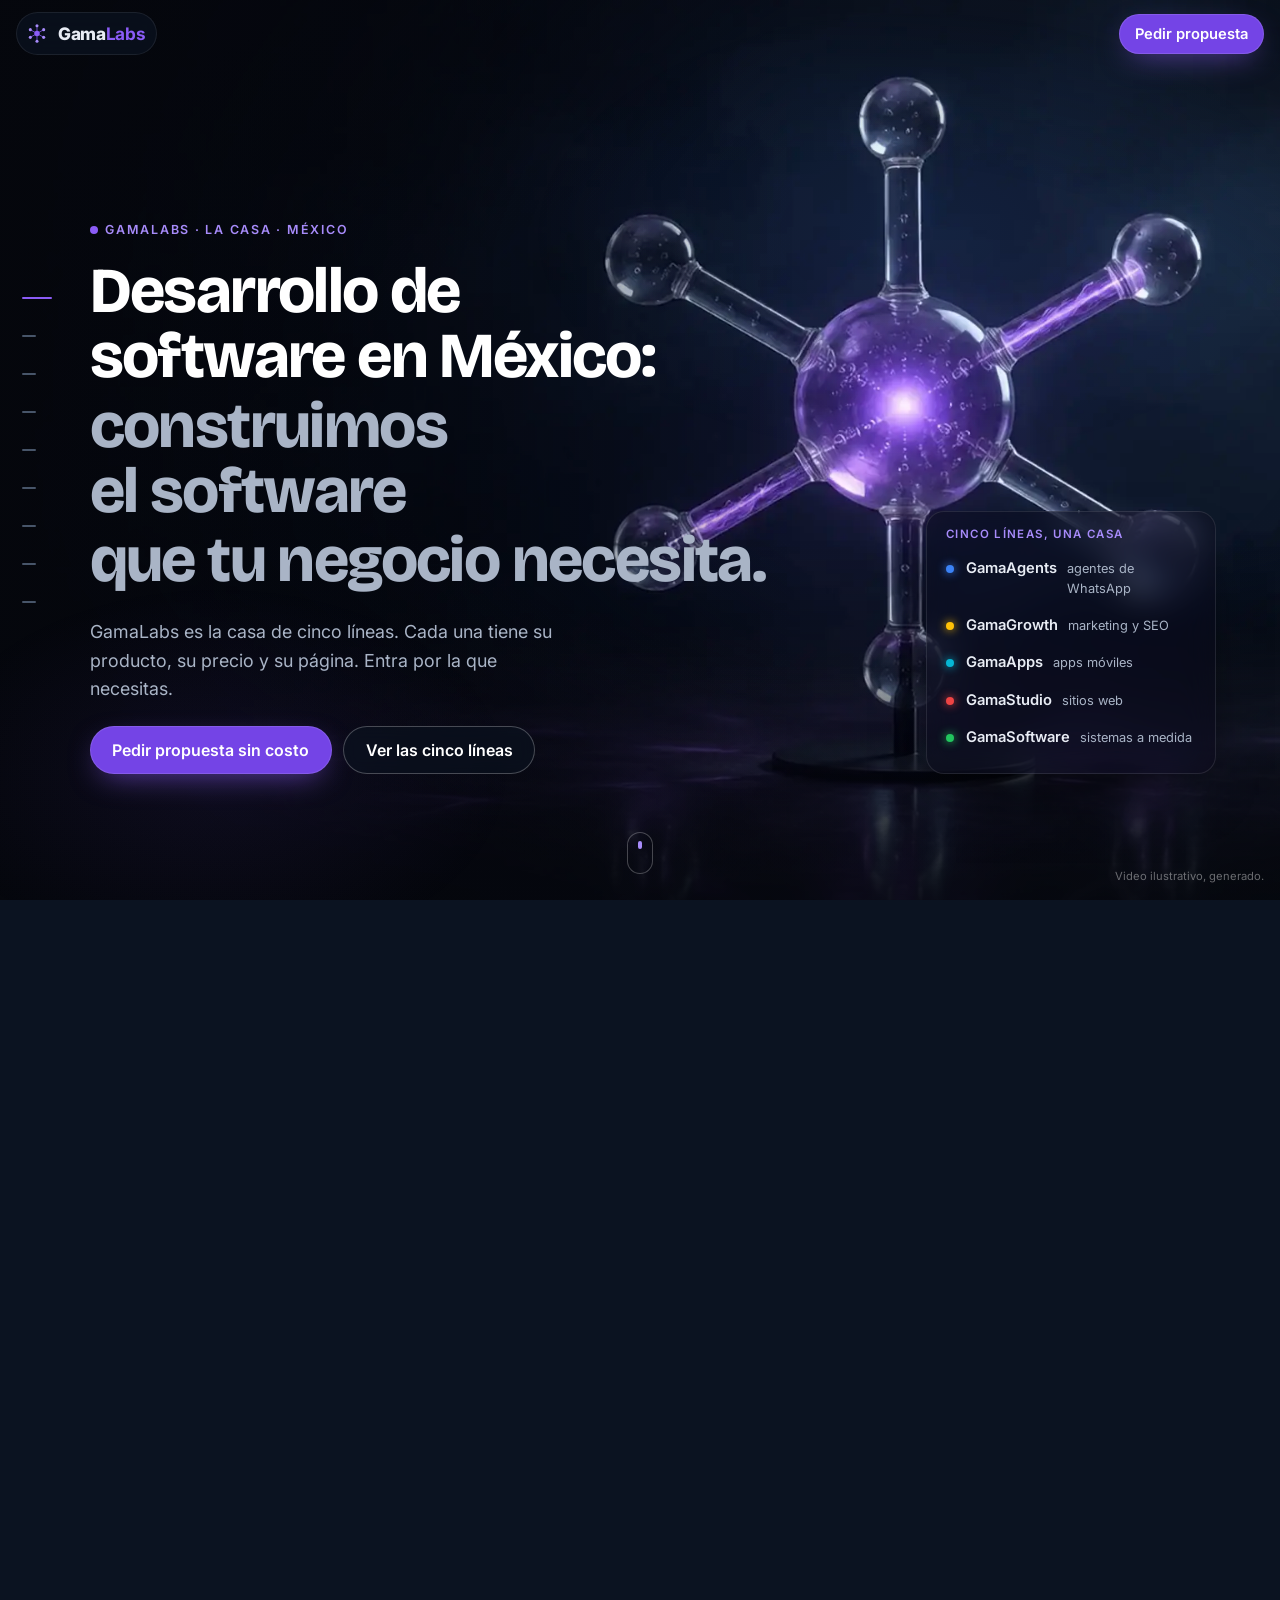
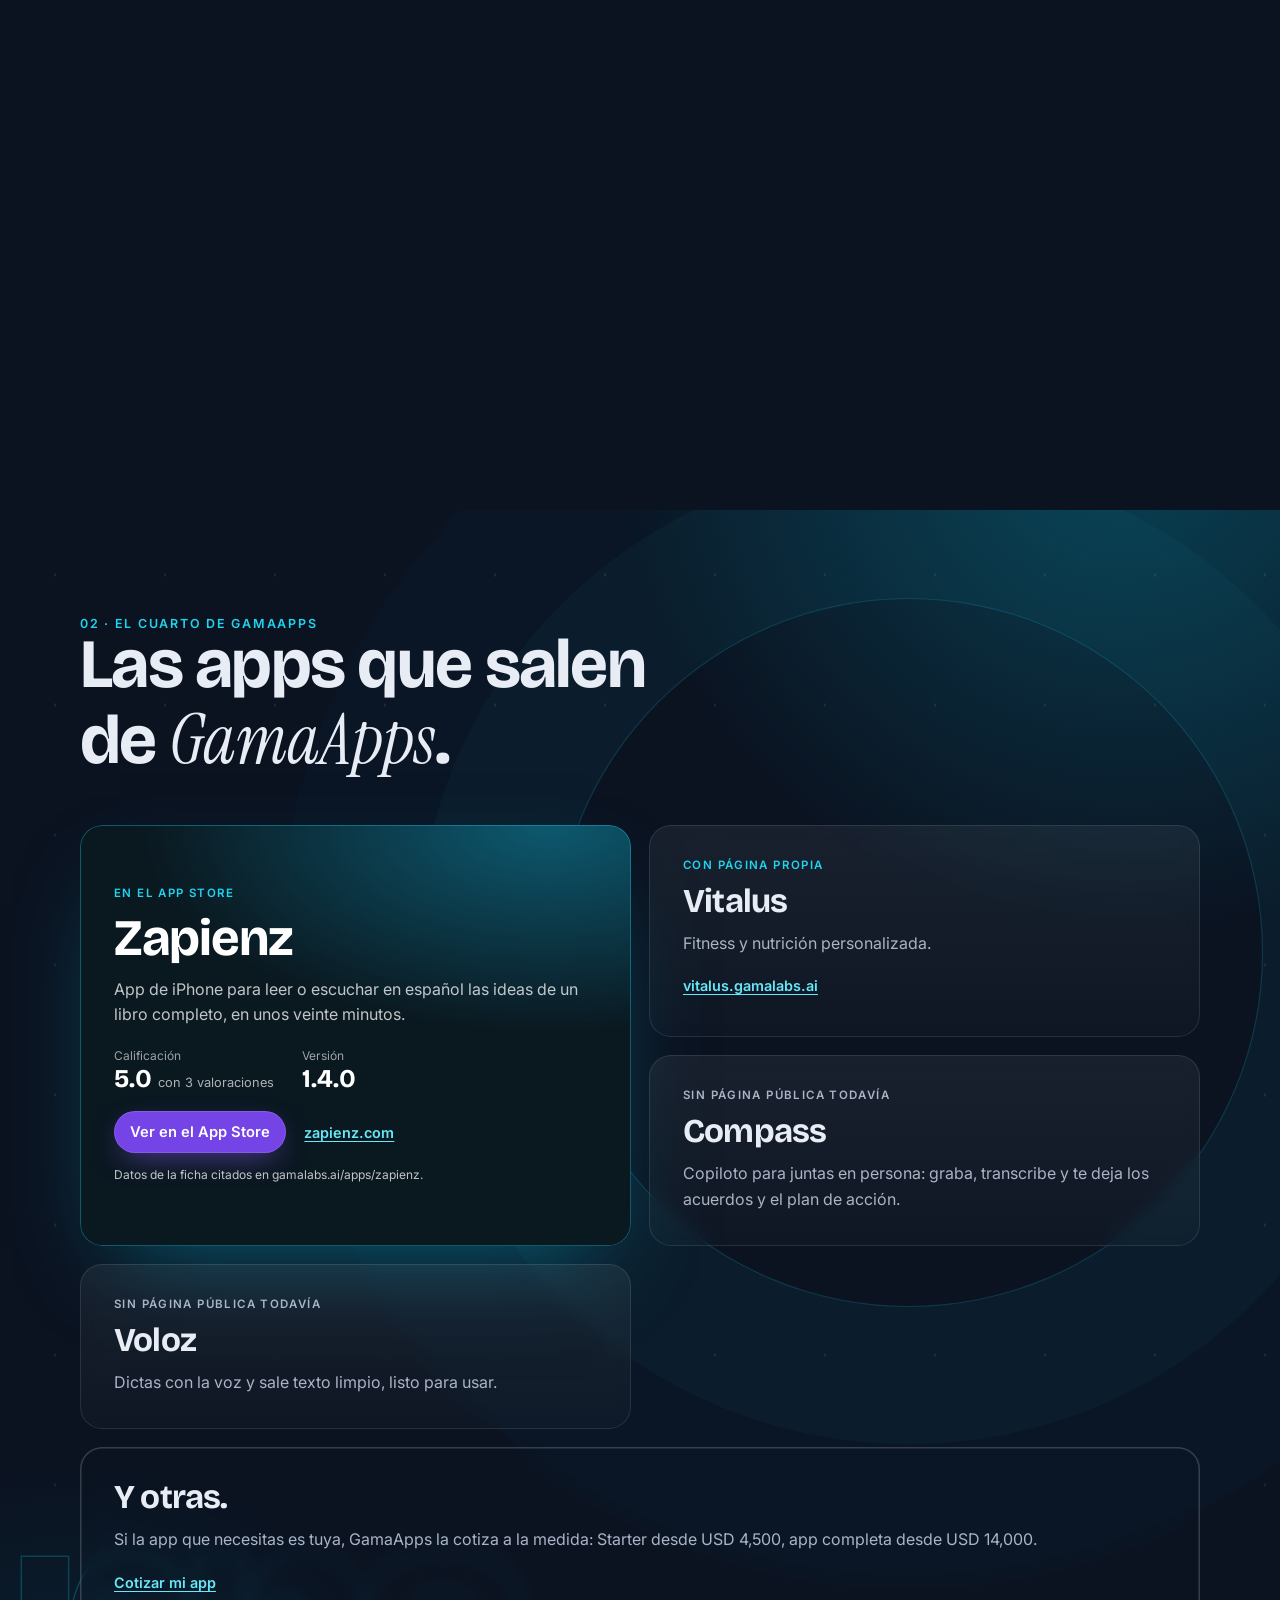
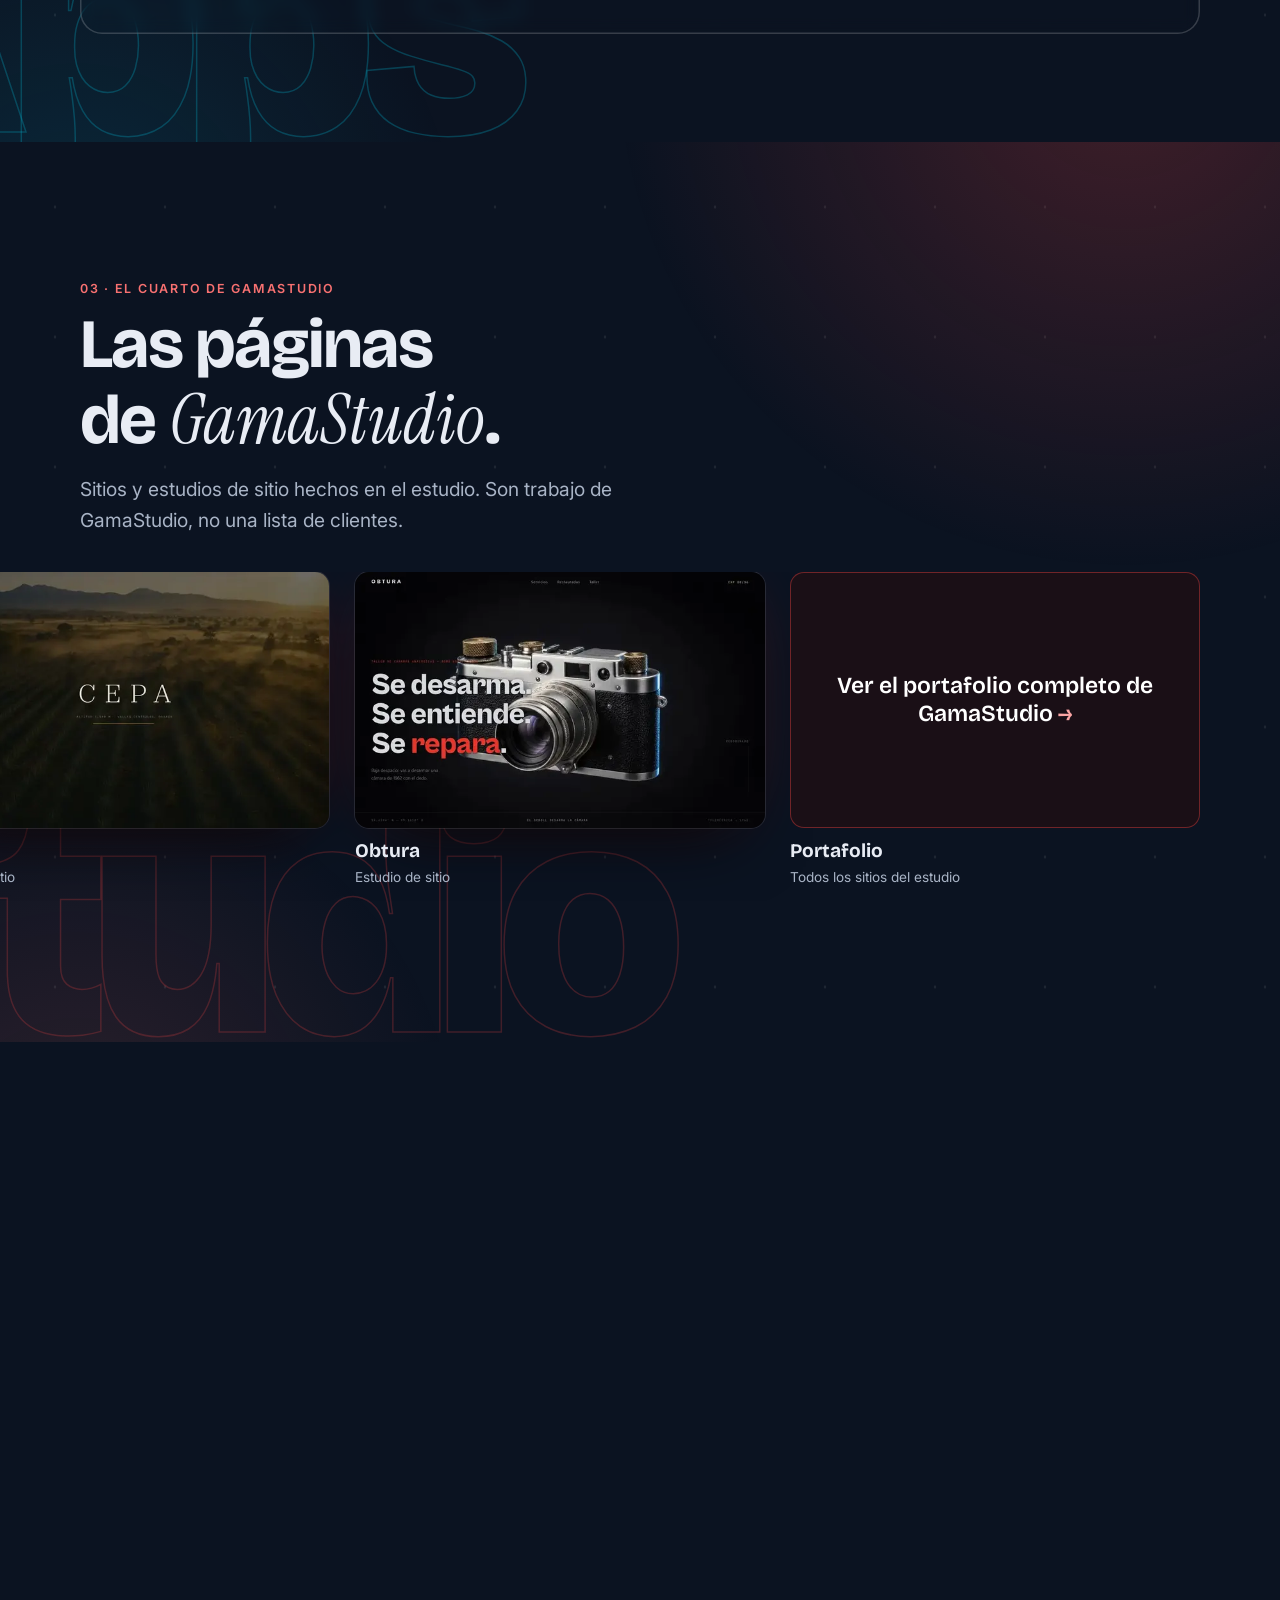
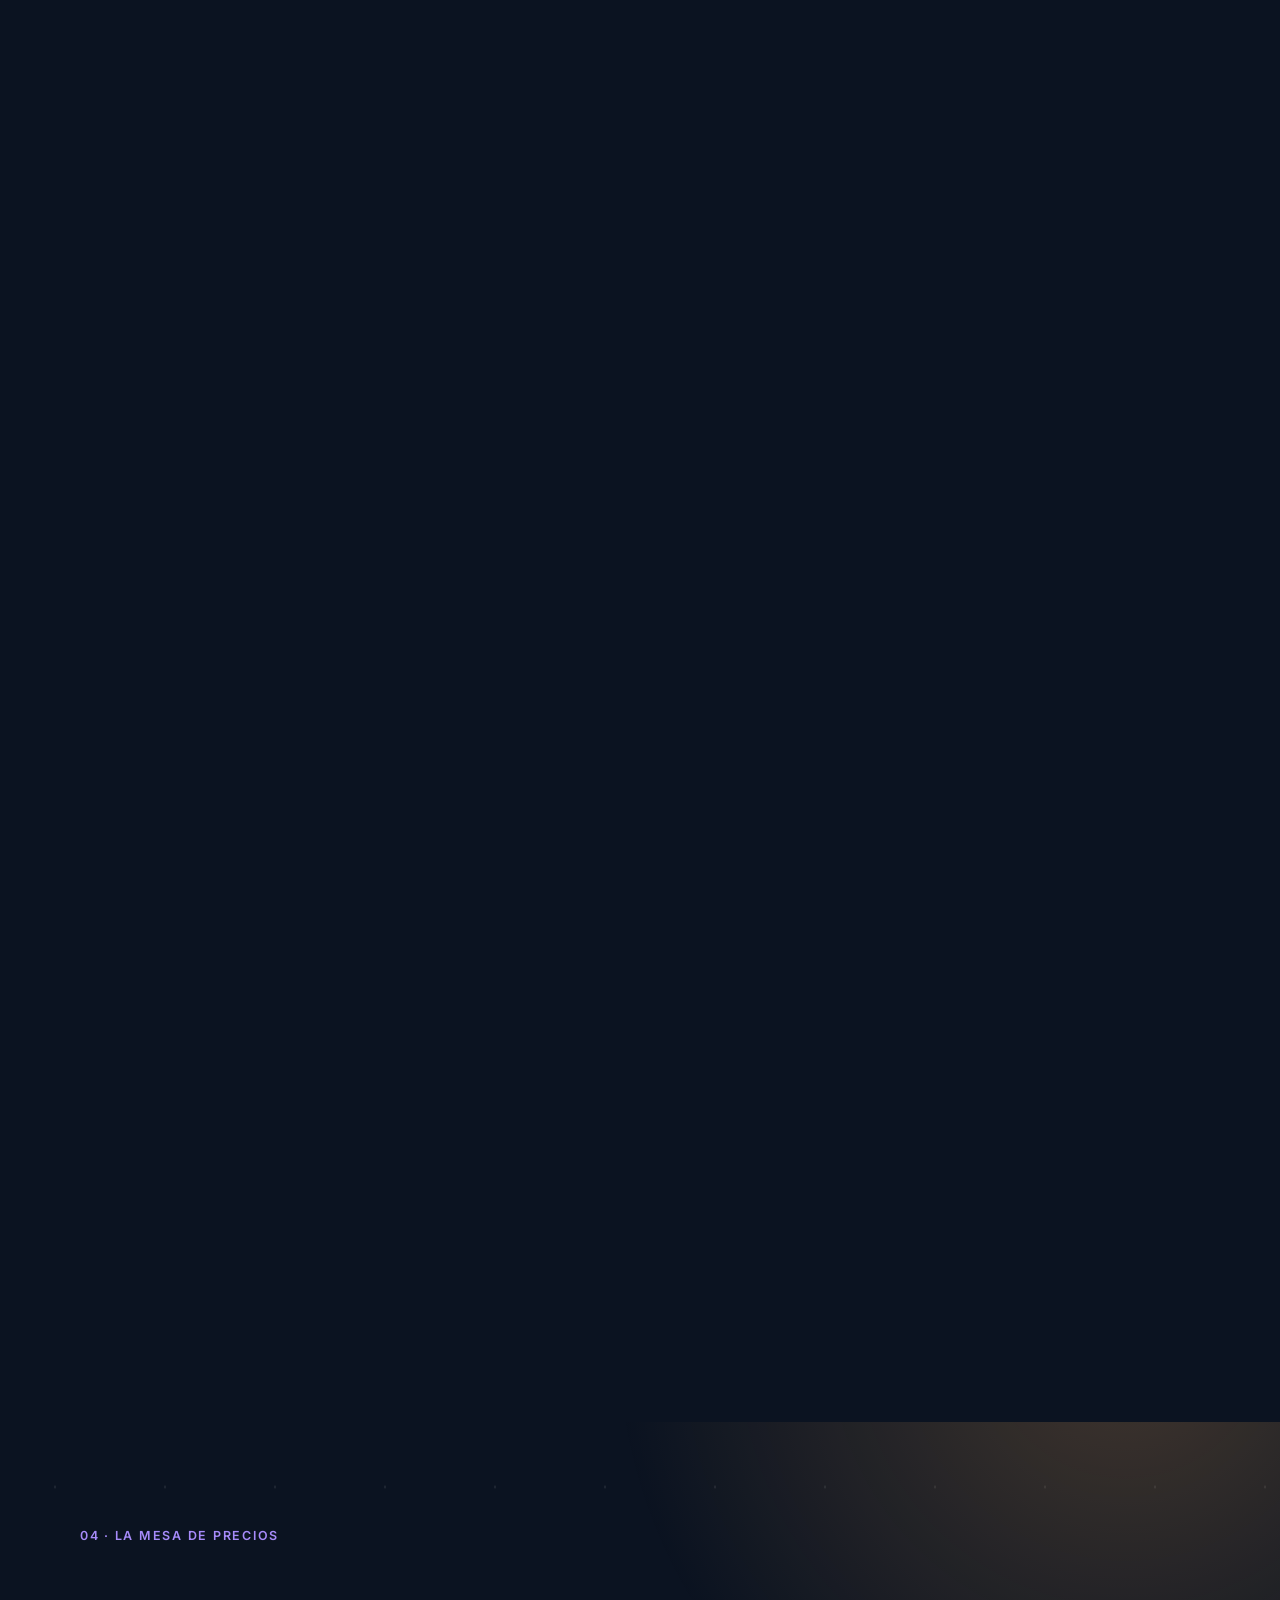
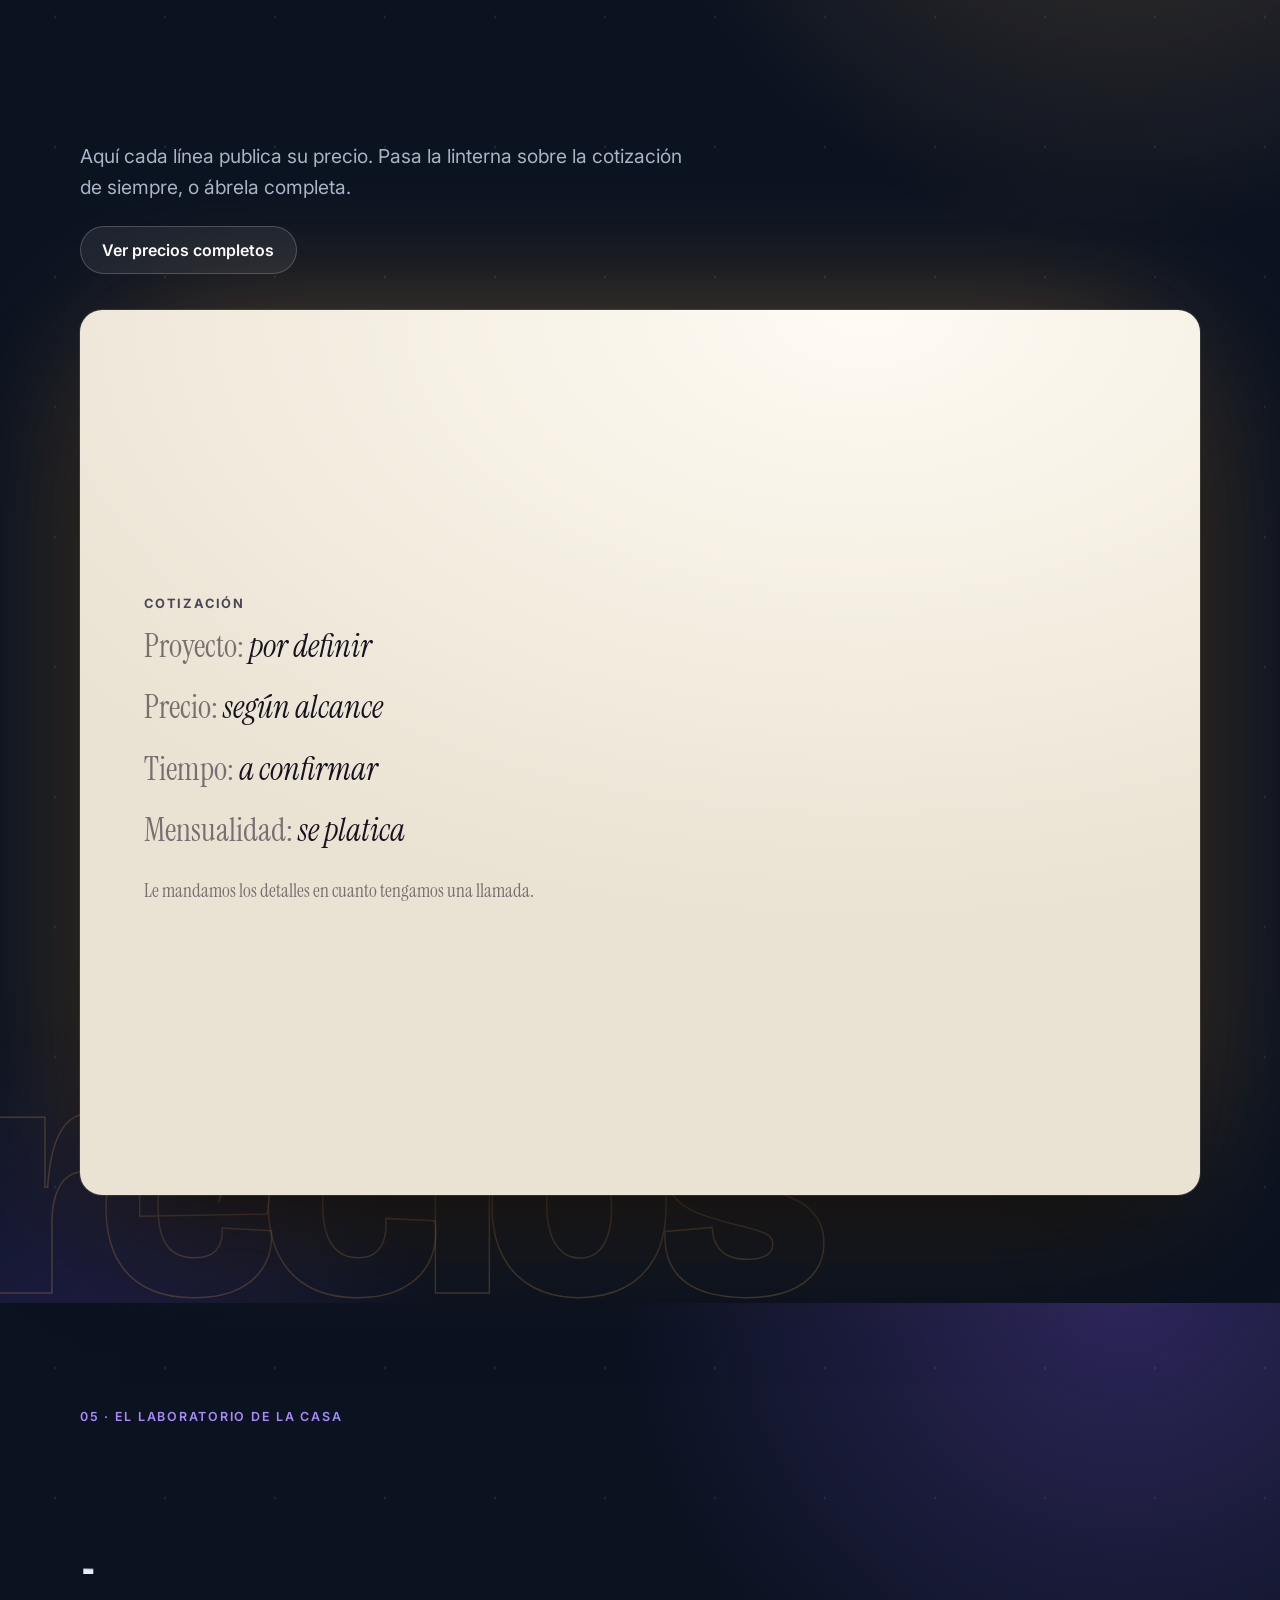
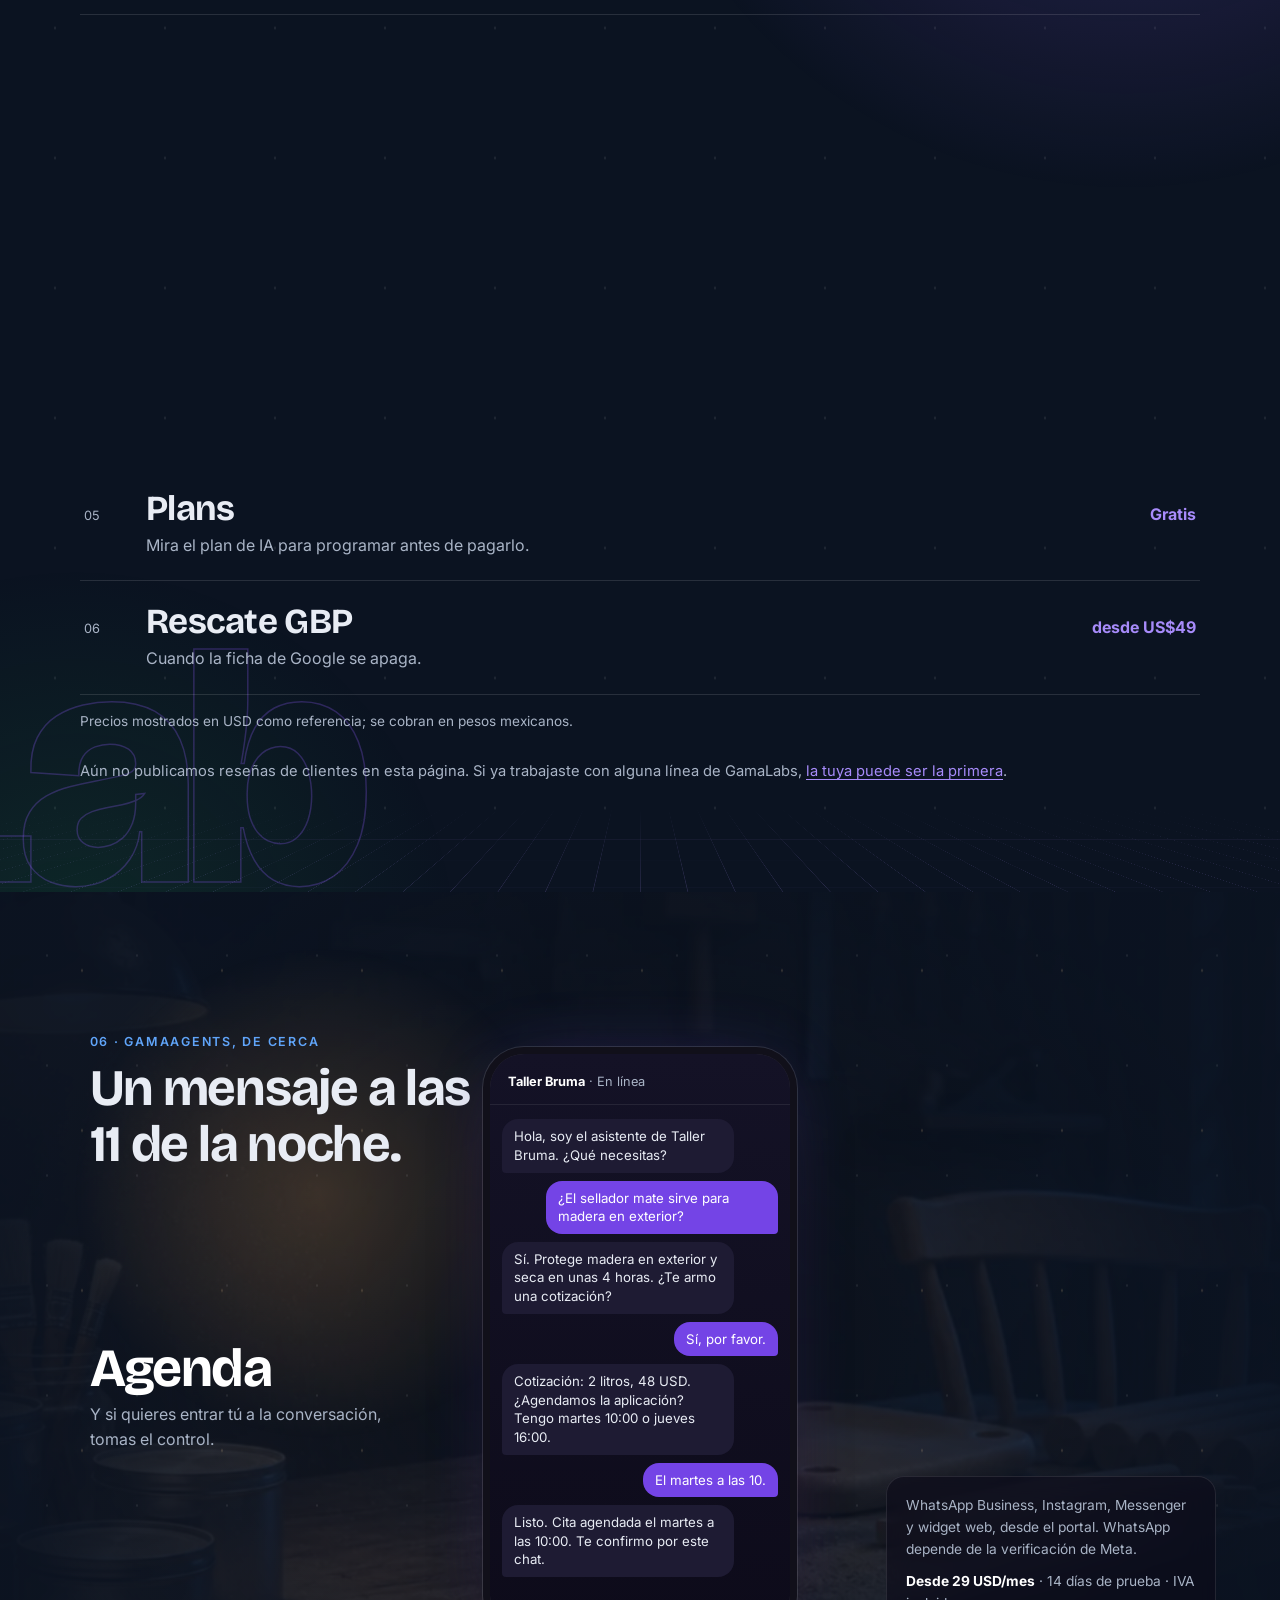
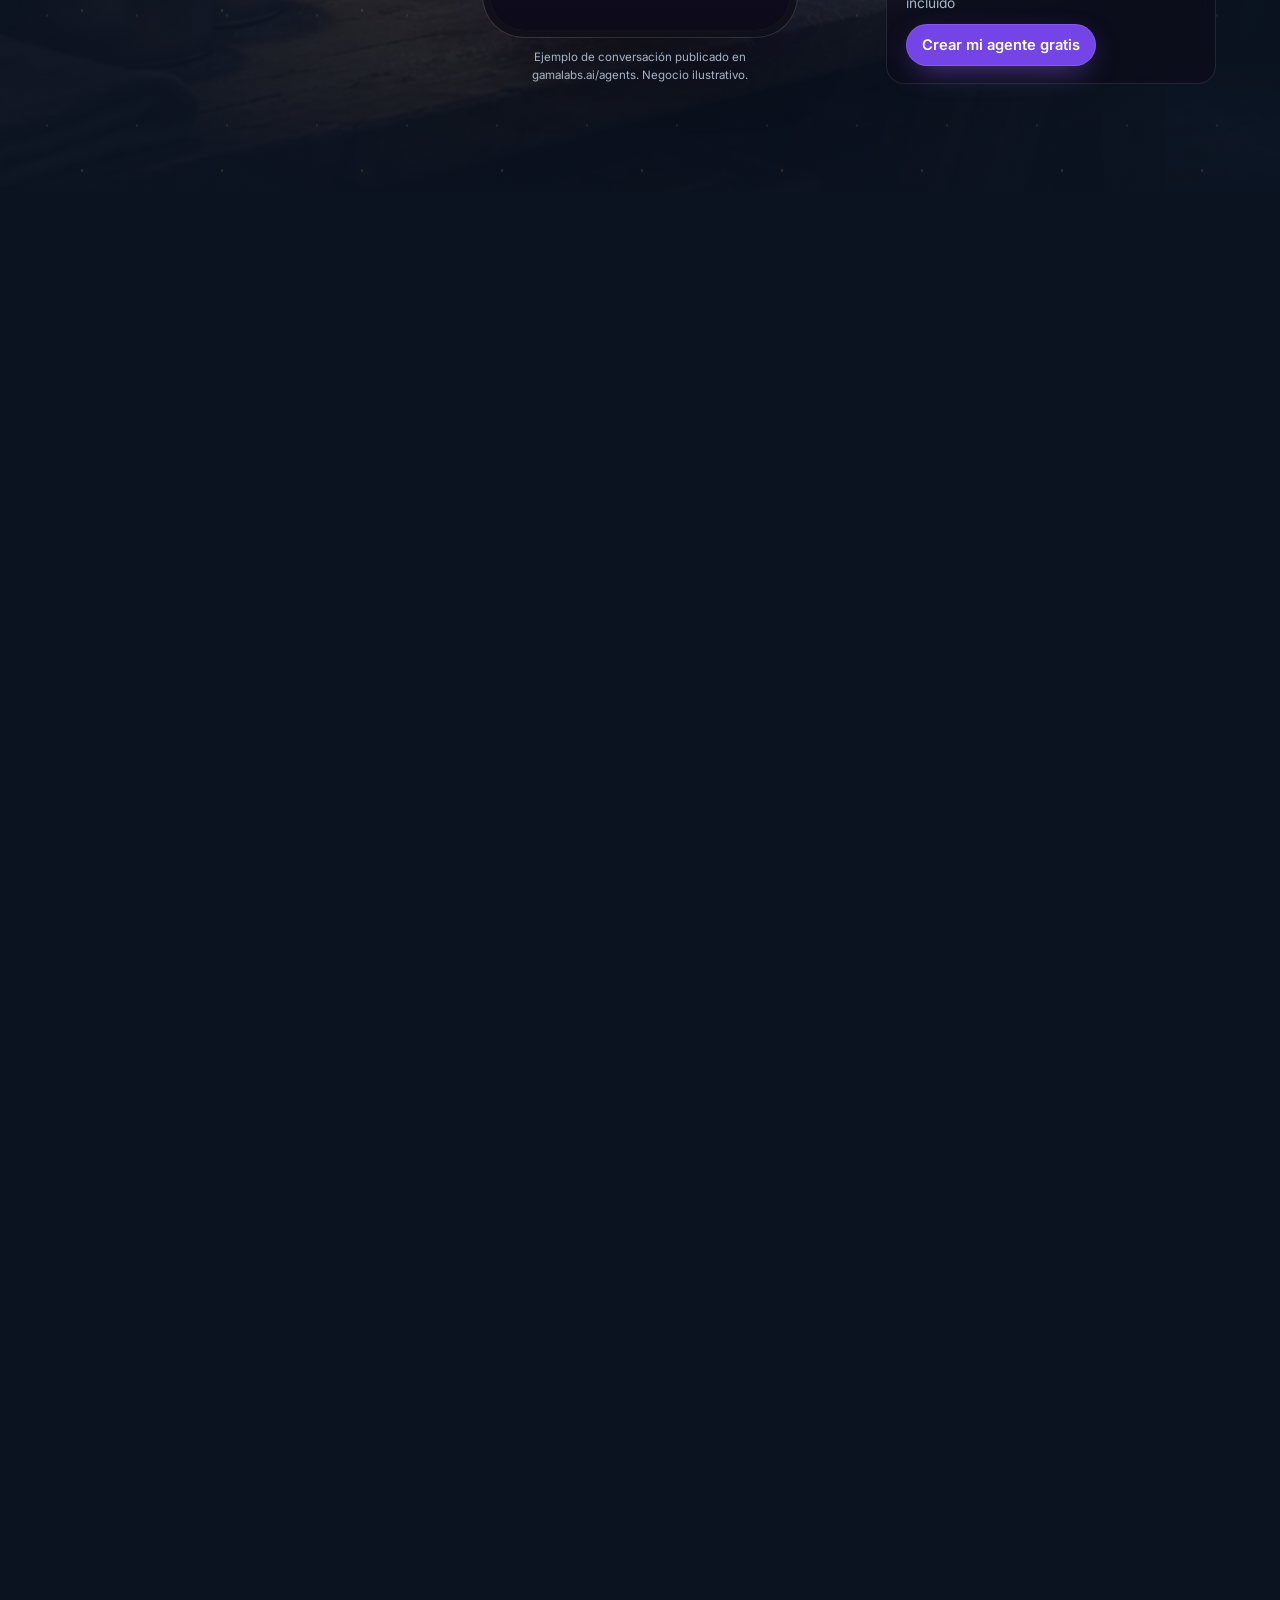
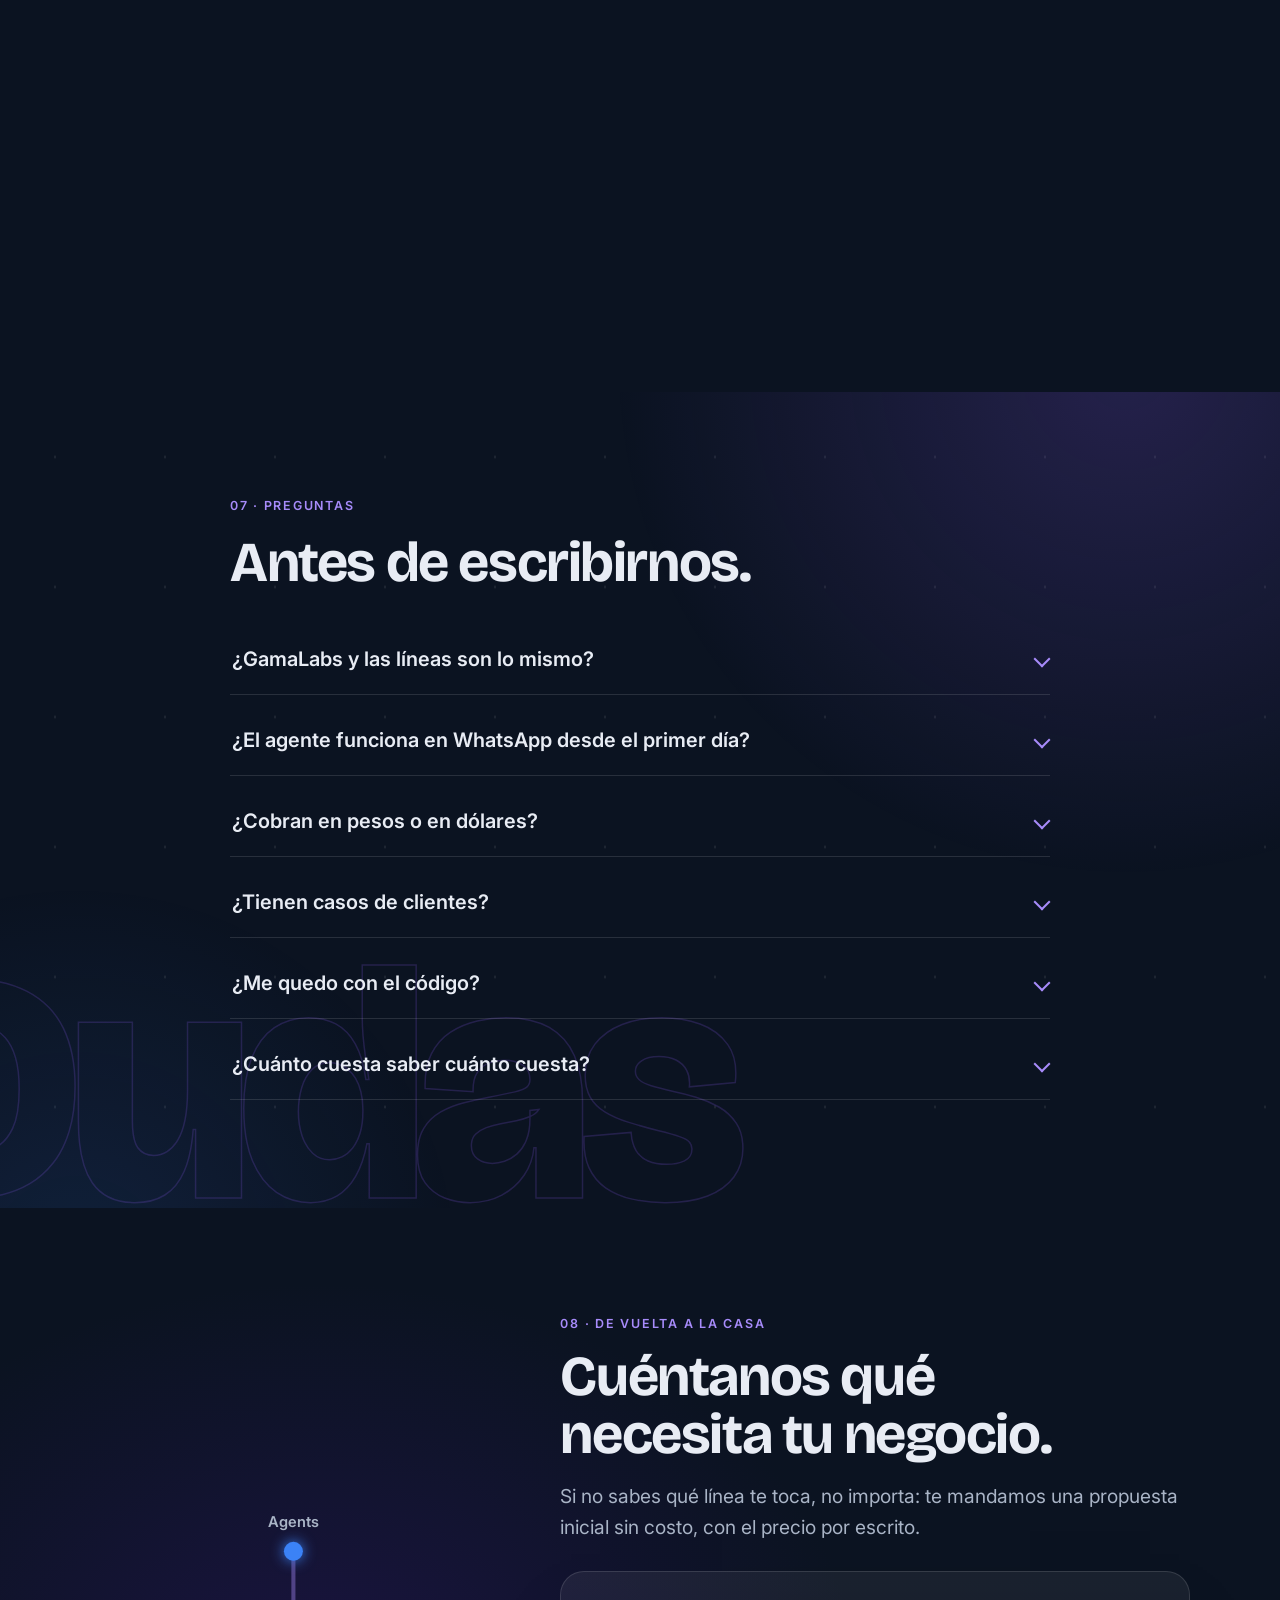
<file: index.html>
<!doctype html>
<html lang="es-MX">
<head>
<meta charset="utf-8">
<meta name="viewport" content="width=device-width, initial-scale=1">
<title>Desarrollo de software en México | GamaLabs</title>
<meta name="description" content="GamaLabs, casa de software en México, con cinco líneas: GamaAgents, GamaGrowth, GamaApps, GamaStudio y GamaSoftware, cada una con su precio publicado.">
<link rel="canonical" href="https://gamalabs.ai/">
<meta name="theme-color" content="#0B1321">
<link rel="icon" href="/favicon.svg" type="image/svg+xml">
<link rel="icon" href="/favicon.ico" sizes="48x48">
<link rel="apple-touch-icon" href="/apple-touch-icon.png">
<meta property="og:type" content="website">
<meta property="og:locale" content="es_MX">
<meta property="og:site_name" content="GamaLabs">
<meta property="og:title" content="GamaLabs · una casa, cinco líneas de software">
<meta property="og:description" content="GamaAgents, GamaGrowth, GamaApps, GamaStudio y GamaSoftware. Cada línea con su producto, su precio y su página.">
<meta property="og:url" content="https://gamalabs.ai/">
<meta property="og:image" content="https://gamalabs.ai/assets/img/og.jpg">
<meta property="og:image:width" content="1200">
<meta property="og:image:height" content="630">
<meta name="twitter:card" content="summary_large_image">
<meta name="twitter:image" content="https://gamalabs.ai/assets/img/og.jpg">
<link rel="preload" as="image" href="assets/img/hero-poster.webp" fetchpriority="high">
<link rel="preconnect" href="https://fonts.googleapis.com">
<link rel="preconnect" href="https://fonts.gstatic.com" crossorigin>
<!-- fuentes sin bloquear el pintado: si Google Fonts tarda o falla, la pagina sale con fuentes de sistema -->
<link rel="stylesheet" href="https://fonts.googleapis.com/css2?family=Bricolage+Grotesque:opsz,wght@12..96,400..800&family=Inter:wght@400;500;600;700&family=Instrument+Serif:ital@1&display=swap" media="print" onload="this.media='all'">
<noscript><link rel="stylesheet" href="https://fonts.googleapis.com/css2?family=Bricolage+Grotesque:opsz,wght@12..96,400..800&family=Inter:wght@400;500;600;700&family=Instrument+Serif:ital@1&display=swap"></noscript>
<link rel="stylesheet" href="assets/css/site.css?v=10">
<script type="application/ld+json">
{"@context":"https://schema.org","@type":"Organization","name":"GamaLabs","legalName":"Silidriel SA de CV","url":"https://gamalabs.ai/","email":"hola@gamalabs.ai","areaServed":"MX","description":"Casa de software con cinco líneas: GamaAgents, GamaGrowth, GamaApps, GamaStudio y GamaSoftware.",
"department":[
{"@type":"Organization","name":"GamaAgents","description":"Agentes de WhatsApp para negocios","url":"https://gamalabs.ai/agents"},
{"@type":"Organization","name":"GamaGrowth","description":"Marketing, SEO y ventas","url":"https://growth.gamalabs.ai/"},
{"@type":"Organization","name":"GamaApps","description":"Desarrollo de aplicaciones móviles","url":"https://gamalabs.ai/apps"},
{"@type":"Organization","name":"GamaStudio","description":"Sitios web premium que tú editas","url":"https://studio.gamalabs.ai/"},
{"@type":"Organization","name":"GamaSoftware","description":"Soluciones de software a medida","url":"https://gamalabs.ai/software"}],
"hasOfferCatalog":{"@type":"OfferCatalog","name":"Precios publicados","itemListElement":[
{"@type":"Offer","name":"GamaAgents Starter","price":"29","priceCurrency":"USD","url":"https://gamalabs.ai/agents"},
{"@type":"Offer","name":"GamaGrowth Starter","price":"29","priceCurrency":"USD","url":"https://gamalabs.ai/growth"},
{"@type":"Offer","name":"GamaApps Starter","price":"4500","priceCurrency":"USD","url":"https://gamalabs.ai/apps"},
{"@type":"Offer","name":"GamaStudio Presencia","price":"299","priceCurrency":"USD","url":"https://gamalabs.ai/studio"},
{"@type":"Offer","name":"GamaSoftware Módulo","price":"3500","priceCurrency":"USD","url":"https://gamalabs.ai/software"}]}}
</script>
<script>document.documentElement.classList.add('js')</script>
</head>
<body>
<a class="skip" href="#main">Saltar al contenido</a>
<div class="bar" aria-hidden="true"><i></i></div>
<div class="senal" aria-hidden="true"></div>

<header class="top">
  <a class="marca" href="#casa" aria-label="GamaLabs, inicio">
    <svg viewBox="0 0 44 52" width="26" height="31" aria-hidden="true"><g stroke="#8B5CF6" stroke-width="1.6" opacity=".8"><path d="M22 26V13M22 26l11.3-6.5M22 26l11.3 6.5M22 26v13M22 26l-11.3 6.5M22 26l-11.3-6.5"/></g><g fill="#A78BFA"><circle cx="22" cy="13" r="2.6"/><circle cx="33.3" cy="19.5" r="2.6"/><circle cx="33.3" cy="32.5" r="2.6"/><circle cx="22" cy="39" r="2.6"/><circle cx="10.7" cy="32.5" r="2.6"/><circle cx="10.7" cy="19.5" r="2.6"/></g><circle cx="22" cy="26" r="4.6" fill="#8B5CF6"/></svg>
    <span>Gama<b>Labs</b></span>
  </a>
  <a class="btn btn-sm magnetic" href="#contacto">Pedir propuesta</a>
</header>

<nav class="rail" aria-label="Capítulos">
  <ol>
    <li><a href="#casa"><i></i><span>La casa</span></a></li>
    <li><a href="#lineas"><i></i><span>Cinco líneas</span></a></li>
    <li><a href="#apps"><i></i><span>Las apps</span></a></li>
    <li><a href="#studio"><i></i><span>Las páginas</span></a></li>
    <li><a href="#precio"><i></i><span>Precios</span></a></li>
    <li><a href="#laboratorio"><i></i><span>Laboratorio</span></a></li>
    <li><a href="#agents"><i></i><span>Un agente</span></a></li>
    <li><a href="#preguntas"><i></i><span>Preguntas</span></a></li>
    <li><a href="#contacto"><i></i><span>Contacto</span></a></li>
  </ol>
</nav>

<main id="main">

<!-- 0 · LA CASA -->
<section id="casa" class="hero scene" data-cap="0">
  <div class="stage">
    <div class="hero-media">
      <video class="hero-video" autoplay muted loop playsinline preload="auto" poster="assets/img/hero-poster.webp" aria-hidden="true">
        <source src="assets/video/hero.mp4" type="video/mp4">
      </video>
      <div class="vineta"></div>
      <div class="bruma" data-depth="0.35" aria-hidden="true"></div>
    </div>
    <div class="hero-copy" data-depth="0.6">
      <p class="eyebrow"><span class="pulso"></span> GamaLabs · la casa · México</p>
      <h1 class="lines"><span><span>Desarrollo de software en México:</span></span> <span><span>construimos el software</span></span> <span><span>que tu negocio necesita.</span></span></h1>
      <p class="sub">GamaLabs es la casa de cinco líneas. Cada una tiene su producto, su precio y su página. Entra por la que necesitas.</p>
      <div class="ctas">
        <a class="btn magnetic" href="#contacto">Pedir propuesta sin costo</a>
        <a class="btn btn-ghost" href="#lineas">Ver las cinco líneas</a>
      </div>
    </div>
    <nav class="vidrio" aria-label="Las cinco líneas">
      <p class="vidrio-t">Cinco líneas, una casa</p>
      <ul>
        <li><a href="#l-agents" data-ir="0" style="--c:#3B82F6"><i></i><b>GamaAgents</b><span>agentes de WhatsApp</span></a></li>
        <li><a href="#l-growth" data-ir="1" style="--c:#FFC107"><i></i><b>GamaGrowth</b><span>marketing y SEO</span></a></li>
        <li><a href="#l-apps" data-ir="2" style="--c:#06B6D4"><i></i><b>GamaApps</b><span>apps móviles</span></a></li>
        <li><a href="#l-studio" data-ir="3" style="--c:#EF4444"><i></i><b>GamaStudio</b><span>sitios web</span></a></li>
        <li><a href="#l-software" data-ir="4" style="--c:#22C55E"><i></i><b>GamaSoftware</b><span>sistemas a medida</span></a></li>
      </ul>
    </nav>
    <p class="nota-img">Video ilustrativo, generado.</p>
    <a class="baja" href="#lineas" aria-label="Bajar a las cinco líneas"><span></span></a>
  </div>
</section>

<!-- 1 · CINCO LÍNEAS (protagonista) -->
<section id="lineas" class="lineas scene" data-cap="1" aria-labelledby="t-lineas">
  <div class="stage">
    <div class="tinte" aria-hidden="true"></div>
    <div class="lin-head">
      <p class="eyebrow">01 · Las líneas</p>
      <h2 id="t-lineas">Una casa. <em>Cinco</em> líneas.</h2>
      <nav class="puertas" aria-label="Ir a una línea">
        <a href="#l-agents" data-ir="0" style="--c:#3B82F6">Agents</a>
        <a href="#l-growth" data-ir="1" style="--c:#FFC107">Growth</a>
        <a href="#l-apps" data-ir="2" style="--c:#06B6D4">Apps</a>
        <a href="#l-studio" data-ir="3" style="--c:#EF4444">Studio</a>
        <a href="#l-software" data-ir="4" style="--c:#22C55E">Software</a>
      </nav>
    </div>
    <div class="red-svg">
      <svg viewBox="-300 -300 600 600" role="img" aria-label="GamaLabs al centro y sus cinco líneas alrededor">
        <defs>
          <filter id="blur" x="-50%" y="-50%" width="200%" height="200%"><feGaussianBlur stdDeviation="5"/></filter>
          <radialGradient id="nucleo-g"><stop offset="0" stop-color="#FFFFFF"/><stop offset=".35" stop-color="#A78BFA"/><stop offset="1" stop-color="#8B5CF6" stop-opacity="0"/></radialGradient>
          <linearGradient id="h0" gradientUnits="userSpaceOnUse"><stop offset="0" stop-color="#8B5CF6" stop-opacity="0"/><stop offset=".2" stop-color="#8B5CF6" stop-opacity=".8"/><stop offset=".5" stop-color="#fff"/><stop offset=".8" stop-color="#3B82F6" stop-opacity=".8"/><stop offset="1" stop-color="#3B82F6" stop-opacity="0"/></linearGradient>
        </defs>
        <g class="net">
          <g class="rod" style="--c:#3B82F6"><line class="base" x1="0" y1="-34" x2="0" y2="-188"/><line class="glow" stroke="url(#h0)" filter="url(#blur)" x1="0" y1="-34" x2="0" y2="-188"/><line class="core" stroke="url(#h0)" x1="0" y1="-34" x2="0" y2="-188"/><circle class="node" cx="0" cy="-210" r="18"/><text x="0" y="-246">Agents</text></g>
          <g class="rod" style="--c:#FFC107"><line class="base" x1="32.3" y1="-10.5" x2="178.8" y2="-58.1"/><line class="glow" stroke="url(#h1)" filter="url(#blur)" x1="32.3" y1="-10.5" x2="178.8" y2="-58.1"/><line class="core" stroke="url(#h1)" x1="32.3" y1="-10.5" x2="178.8" y2="-58.1"/><circle class="node" cx="199.7" cy="-64.9" r="18"/><text x="199.7" y="-100">Growth</text></g>
          <g class="rod" style="--c:#06B6D4"><line class="base" x1="20" y1="27.5" x2="110.5" y2="152.1"/><line class="glow" stroke="url(#h2)" filter="url(#blur)" x1="20" y1="27.5" x2="110.5" y2="152.1"/><line class="core" stroke="url(#h2)" x1="20" y1="27.5" x2="110.5" y2="152.1"/><circle class="node" cx="123.4" cy="169.9" r="18"/><text x="123.4" y="216">Apps</text></g>
          <g class="rod" style="--c:#EF4444"><line class="base" x1="-20" y1="27.5" x2="-110.5" y2="152.1"/><line class="glow" stroke="url(#h3)" filter="url(#blur)" x1="-20" y1="27.5" x2="-110.5" y2="152.1"/><line class="core" stroke="url(#h3)" x1="-20" y1="27.5" x2="-110.5" y2="152.1"/><circle class="node" cx="-123.4" cy="169.9" r="18"/><text x="-123.4" y="216">Studio</text></g>
          <g class="rod" style="--c:#22C55E"><line class="base" x1="-32.3" y1="-10.5" x2="-178.8" y2="-58.1"/><line class="glow" stroke="url(#h4)" filter="url(#blur)" x1="-32.3" y1="-10.5" x2="-178.8" y2="-58.1"/><line class="core" stroke="url(#h4)" x1="-32.3" y1="-10.5" x2="-178.8" y2="-58.1"/><circle class="node" cx="-199.7" cy="-64.9" r="18"/><text x="-199.7" y="-100">Software</text></g>
          <circle class="halo" r="70" fill="url(#nucleo-g)"/>
          <circle class="nucleo" r="30"/>
        </g>
      </svg>
    </div>
    <div class="paneles">
      <article class="linea" id="l-agents" style="--c:#3B82F6">
        <p class="k">Línea 1 · GamaAgents · producto estrella</p>
        <h3>Agentes que atienden tus mensajes.</h3>
        <p>Un agente en WhatsApp Business, Instagram, Messenger y el widget de tu sitio. Responde, captura el lead y te pasa la conversación cuando hace falta.</p>
        <p class="desde">desde <b>USD 29</b>/mes · 14 días de prueba</p>
        <p class="acciones"><a href="https://gamalabs.ai/agents" rel="noopener">Entrar a GamaAgents</a><a href="#agents">Verlo en acción</a></p>
      </article>
      <article class="linea" id="l-growth" style="--c:#FFC107">
        <p class="k">Línea 2 · GamaGrowth</p>
        <h3>Marketing que tú apruebas.</h3>
        <p>Contenido, SEO y ventas desde un portal. Nada se publica sin tu visto bueno.</p>
        <p class="desde">desde <b>USD 29</b>/mes · 7 días sin tarjeta</p>
        <p class="acciones"><a href="https://growth.gamalabs.ai/" rel="noopener">Entrar a GamaGrowth</a></p>
      </article>
      <article class="linea" id="l-apps" style="--c:#06B6D4">
        <p class="k">Línea 3 · GamaApps</p>
        <h3>Apps móviles propias y a la medida.</h3>
        <p>De aquí salen Zapienz, Vitalus, Compass, Voloz y otras. Si la app es tuya, se cotiza a la medida.</p>
        <p class="desde">a la medida desde <b>USD 4,500</b></p>
        <p class="acciones"><a href="https://gamalabs.ai/apps" rel="noopener">Entrar a GamaApps</a><a href="#apps">Ver las apps</a></p>
      </article>
      <article class="linea" id="l-studio" style="--c:#EF4444">
        <p class="k">Línea 4 · GamaStudio</p>
        <h3>Sitios web premium que tú editas.</h3>
        <p>Sitios cinemáticos hechos a medida, con un portal para que cambies tu contenido sin pedirlo.</p>
        <p class="desde">desde <b>USD 299</b> + 19/mes</p>
        <p class="acciones"><a href="https://studio.gamalabs.ai/" rel="noopener">Entrar a GamaStudio</a><a href="#studio">Ver las páginas</a></p>
      </article>
      <article class="linea" id="l-software" style="--c:#22C55E">
        <p class="k">Línea 5 · GamaSoftware</p>
        <h3>Sistemas a la medida de tu operación.</h3>
        <p>ERPs, CRMs y plataformas desde cero, con entregas parciales cada 2 semanas. El sistema completo incluye código fuente.</p>
        <p class="desde">módulo desde <b>USD 3,500</b></p>
        <p class="acciones"><a href="https://gamalabs.ai/software" rel="noopener">Entrar a GamaSoftware</a></p>
      </article>
    </div>
    <div class="papel-circ" aria-hidden="true"><p>Ahora, <em>cuarto por cuarto</em>.</p></div>
  </div>
</section>

<div class="papel">
<!-- 2 · LAS APPS (GamaApps) -->
<section id="apps" class="apps cuarto" data-cap="2" aria-labelledby="t-apps">
  <div class="cuarto-luz" aria-hidden="true"><i></i><i></i><span class="agua">Apps</span></div>
  <div class="wrap">
    <p class="eyebrow eb-apps">02 · El cuarto de GamaApps</p>
    <h2 id="t-apps" class="lines"><span><span>Las apps que salen</span></span> <span><span>de <em>GamaApps</em>.</span></span></h2>
    <div class="apps-grid">
      <article class="app zap rv">
        <p class="k">En el App Store</p>
        <h3>Zapienz</h3>
        <p>App de iPhone para leer o escuchar en español las ideas de un libro completo, en unos veinte minutos.</p>
        <dl><div><dt>Calificación</dt><dd>5.0 <small>con 3 valoraciones</small></dd></div><div><dt>Versión</dt><dd>1.4.0</dd></div></dl>
        <p class="acciones"><a class="btn btn-sm" href="https://apps.apple.com/app/id6762142820" rel="noopener">Ver en el App Store</a><a href="https://zapienz.com/" rel="noopener">zapienz.com</a></p>
        <p class="fuente">Datos de la ficha citados en gamalabs.ai/apps/zapienz.</p>
      </article>
      <article class="app rv">
        <p class="k">Con página propia</p>
        <h3>Vitalus</h3>
        <p>Fitness y nutrición personalizada.</p>
        <p class="acciones"><a href="https://vitalus.gamalabs.ai/" rel="noopener">vitalus.gamalabs.ai</a></p>
      </article>
      <article class="app rv">
        <p class="k sin">Sin página pública todavía</p>
        <h3>Compass</h3>
        <p>Copiloto para juntas en persona: graba, transcribe y te deja los acuerdos y el plan de acción.</p>
      </article>
      <article class="app rv">
        <p class="k sin">Sin página pública todavía</p>
        <h3>Voloz</h3>
        <p>Dictas con la voz y sale texto limpio, listo para usar.</p>
      </article>
      <article class="app otra rv">
        <h3>Y otras.</h3>
        <p>Si la app que necesitas es tuya, GamaApps la cotiza a la medida: Starter desde USD 4,500, app completa desde USD 14,000.</p>
        <p class="acciones"><a href="https://gamalabs.ai/apps" rel="noopener">Cotizar mi app</a></p>
      </article>
    </div>
  </div>
</section>

<!-- 3 · LAS PÁGINAS (GamaStudio) -->
<section id="studio" class="studio scene cuarto" data-cap="3" aria-labelledby="t-studio">
  <div class="stage">
  <div class="cuarto-luz" aria-hidden="true"><i></i><i></i><span class="agua">Studio</span></div>
    <div class="studio-head">
      <p class="eyebrow eb-studio">03 · El cuarto de GamaStudio</p>
      <h2 id="t-studio" class="lines"><span><span>Las páginas</span></span> <span><span>de <em>GamaStudio</em>.</span></span></h2>
      <p class="lead">Sitios y estudios de sitio hechos en el estudio. Son trabajo de GamaStudio, no una lista de clientes.</p>
    </div>
    <div class="carril-v">
      <div class="carril">
        <a class="sitio" href="https://www.grupodriel.com/" rel="noopener"><figure><img src="assets/img/sitios/grupodriel.webp" srcset="assets/img/sitios/grupodriel-640.webp 640w, assets/img/sitios/grupodriel.webp 960w" sizes="(max-width:899px) 76vw, 32vw" alt="Portada del sitio de GrupoDriel" width="960" height="600" loading="lazy"></figure><b>GrupoDriel</b><span>Grupo industrial · scroll-story</span></a>
        <a class="sitio" href="https://www.grupodriel.com/silidriel/" rel="noopener"><figure><img src="assets/img/sitios/silidriel.webp" srcset="assets/img/sitios/silidriel-640.webp 640w, assets/img/sitios/silidriel.webp 960w" sizes="(max-width:899px) 76vw, 32vw" alt="Portada del sitio de Silidriel" width="960" height="600" loading="lazy"></figure><b>Silidriel</b><span>Producto técnico · alta tensión</span></a>
        <a class="sitio" href="https://mayanseas.netlify.app/" rel="noopener"><figure><img src="assets/img/sitios/mayanseas.webp" srcset="assets/img/sitios/mayanseas-640.webp 640w, assets/img/sitios/mayanseas.webp 960w" sizes="(max-width:899px) 76vw, 32vw" alt="Portada del sitio de MayanSeas" width="960" height="600" loading="lazy"></figure><b>MayanSeas</b><span>Marca náutica</span></a>
        <a class="sitio" href="https://gamalabs26.github.io/kayak-queretaro/" rel="noopener"><figure><img src="assets/img/sitios/kayak.webp" srcset="assets/img/sitios/kayak-640.webp 640w, assets/img/sitios/kayak.webp 960w" sizes="(max-width:899px) 76vw, 32vw" alt="Portada del sitio de Kayak Querétaro" width="960" height="600" loading="lazy"></figure><b>Kayak Querétaro</b><span>Video scrub · aventura</span></a>
        <a class="sitio" href="https://gamalabs26.github.io/apiyauya/" rel="noopener"><figure><img src="assets/img/sitios/apiyauya.webp" srcset="assets/img/sitios/apiyauya-640.webp 640w, assets/img/sitios/apiyauya.webp 960w" sizes="(max-width:899px) 76vw, 32vw" alt="Portada del sitio de Apiyauya" width="960" height="600" loading="lazy"></figure><b>Apiyauya</b><span>Scrollytelling · causa</span></a>
        <a class="sitio" href="https://gamalabs26.github.io/taart/" rel="noopener"><figure><img src="assets/img/sitios/taart.webp" srcset="assets/img/sitios/taart-640.webp 640w, assets/img/sitios/taart.webp 960w" sizes="(max-width:899px) 76vw, 32vw" alt="Portada del sitio de TAART" width="960" height="600" loading="lazy"></figure><b>TAART</b><span>Editorial gourmet</span></a>
        <a class="sitio" href="https://gamalabs26.github.io/cuidados-especiales-mx/" rel="noopener"><figure><img src="assets/img/sitios/cuidados.webp" srcset="assets/img/sitios/cuidados-640.webp 640w, assets/img/sitios/cuidados.webp 960w" sizes="(max-width:899px) 76vw, 32vw" alt="Portada del sitio de Cuidados Especiales" width="960" height="600" loading="lazy"></figure><b>Cuidados Especiales</b><span>ECG dibujado por scroll</span></a>
        <a class="sitio" href="https://gamalabs26.github.io/entre-tanto-cafe/" rel="noopener"><figure><img src="assets/img/sitios/entretanto.webp" srcset="assets/img/sitios/entretanto-640.webp 640w, assets/img/sitios/entretanto.webp 960w" sizes="(max-width:899px) 76vw, 32vw" alt="Portada del sitio de (entre tanto)" width="960" height="600" loading="lazy"></figure><b>(entre tanto)</b><span>Cámara inmersiva</span></a>
        <a class="sitio" href="https://gamalabs26.github.io/don-carlos/" rel="noopener"><figure><img src="assets/img/sitios/doncarlos.webp" srcset="assets/img/sitios/doncarlos-640.webp 640w, assets/img/sitios/doncarlos.webp 960w" sizes="(max-width:899px) 76vw, 32vw" alt="Portada del sitio de Don Carlos" width="960" height="600" loading="lazy"></figure><b>Don Carlos</b><span>Frame-scrub cinemático</span></a>
        <a class="sitio" href="https://gamalabs26.github.io/vialactea/" rel="noopener"><figure><img src="assets/img/sitios/vialactea.webp" srcset="assets/img/sitios/vialactea-640.webp 640w, assets/img/sitios/vialactea.webp 960w" sizes="(max-width:899px) 76vw, 32vw" alt="Portada del estudio de sitio Vía Láctea" width="960" height="600" loading="lazy"></figure><b>Vía Láctea</b><span>Estudio de sitio</span></a>
        <a class="sitio" href="https://gamalabs26.github.io/cepa/" rel="noopener"><figure><img src="assets/img/sitios/cepa.webp" srcset="assets/img/sitios/cepa-640.webp 640w, assets/img/sitios/cepa.webp 960w" sizes="(max-width:899px) 76vw, 32vw" alt="Portada del estudio de sitio CEPA" width="960" height="600" loading="lazy"></figure><b>CEPA</b><span>Estudio de sitio</span></a>
        <a class="sitio" href="https://gamalabs26.github.io/obtura/" rel="noopener"><figure><img src="assets/img/sitios/obtura.webp" srcset="assets/img/sitios/obtura-640.webp 640w, assets/img/sitios/obtura.webp 960w" sizes="(max-width:899px) 76vw, 32vw" alt="Portada del estudio de sitio Obtura" width="960" height="600" loading="lazy"></figure><b>Obtura</b><span>Estudio de sitio</span></a>
        <a class="sitio todo" href="https://gamalabs26.github.io/gamastudio/" rel="noopener"><figure><span>Ver el portafolio completo de GamaStudio</span></figure><b>Portafolio</b><span>Todos los sitios del estudio</span></a>
      </div>
    </div>
  </div>
</section>

<!-- 4 · PRECIOS -->
<section id="precio" class="precio cuarto" data-cap="4" aria-labelledby="t-precio">
  <div class="cuarto-luz" aria-hidden="true"><i></i><i></i><span class="agua">Precios</span></div>
  <div class="wrap">
    <p class="eyebrow">04 · La mesa de precios</p>
    <h2 id="t-precio" class="lines"><span><span>Lo normal es</span></span> <span><span>«a <em>cotizar</em>».</span></span></h2>
    <p class="lead">Aquí cada línea publica su precio. Pasa la linterna sobre la cotización de siempre, o ábrela completa.</p>
    <button class="btn btn-dark" type="button" aria-pressed="false" aria-controls="hoja">Ver precios completos</button>
    <div class="hoja-marco">
      <div class="vaga" aria-hidden="true">
        <p class="vaga-t">Cotización</p>
        <p>Proyecto: <i>por definir</i></p><p>Precio: <i>según alcance</i></p><p>Tiempo: <i>a confirmar</i></p><p>Mensualidad: <i>se platica</i></p>
        <p class="vaga-n">Le mandamos los detalles en cuanto tengamos una llamada.</p>
      </div>
      <div class="hoja" id="hoja">
        <table>
          <caption>Precios publicados en gamalabs.ai (consultados el 9 de noviembre de 2026)</caption>
          <thead><tr><th scope="col">Línea</th><th scope="col">Plan</th><th scope="col">Precio</th></tr></thead>
          <tbody>
            <tr><th scope="row" rowspan="3" style="--c:#3B82F6">Agents</th><td>Starter · 499 mensajes</td><td>29 USD/mes</td></tr>
            <tr><td>Growth · 1,999 mensajes</td><td>59 USD/mes</td></tr>
            <tr><td>Pro · 9,999 mensajes</td><td>99 USD/mes</td></tr>
            <tr><th scope="row" rowspan="2" style="--c:#FFC107">Growth</th><td>Starter · 100 créditos</td><td>29 USD/mes</td></tr>
            <tr><td>Agencia · hasta 10 marcas</td><td>129 USD/mes</td></tr>
            <tr><th scope="row" rowspan="2" style="--c:#06B6D4">Apps</th><td>Starter</td><td>desde 4,500 USD</td></tr>
            <tr><td>App completa</td><td>desde 14,000 USD</td></tr>
            <tr><th scope="row" rowspan="3" style="--c:#EF4444">Studio</th><td>Presencia</td><td>299 USD + 19/mes</td></tr>
            <tr><td>Crecimiento</td><td>599 USD + 39/mes</td></tr>
            <tr><td>Autopiloto</td><td>999 USD + 39/mes</td></tr>
            <tr><th scope="row" rowspan="3" style="--c:#22C55E">Software</th><td>Módulo</td><td>desde 3,500 USD</td></tr>
            <tr><td>Sistema completo, con código fuente</td><td>desde 12,000 USD</td></tr>
            <tr><td>Retainer · 40 h</td><td>2,900 USD/mes + 79/h</td></tr>
          </tbody>
        </table>
        <p class="hoja-n">IVA incluido en todos. Cada línea tiene su forma de cobro: Agents se cobra en USD; Studio, Software y Apps facturan en pesos al tipo de cambio de referencia; Growth se cobra en pesos. Agents ofrece 14 días de prueba; Growth, 7 días sin tarjeta.</p>
      </div>
    </div>
  </div>
</section>

<!-- 5 · LABORATORIO -->
<section id="laboratorio" class="lab cuarto" data-cap="5" aria-labelledby="t-lab">
  <div class="cuarto-luz" aria-hidden="true"><i></i><i></i><span class="agua">Lab</span></div>
  <div class="wrap">
    <p class="eyebrow">05 · El laboratorio de la casa</p>
    <h2 id="t-lab" class="lines"><span><span>Aparte de las líneas,</span></span> <span><span>herramientas chicas. Varias, <em>gratis</em>.</span></span></h2>
    <ol class="tools">
      <li class="rv"><a href="https://gamalabs.ai/es/aeo"><span class="n">01</span><b>AEO Local</b><span class="d">Que te nombren cuando alguien pregunta cerca.</span><span class="p">US$29</span></a></li>
      <li class="rv"><a href="https://gamalabs.ai/es/resenas"><span class="n">02</span><b>Reseñas</b><span class="d">Responde la reseña sin quedarte en blanco.</span><span class="p">Gratis</span></a></li>
      <li class="rv"><a href="https://gamalabs.ai/es/hazme"><span class="n">03</span><b>Hazme</b><span class="d">Una herramienta chica, con el precio cerrado.</span><span class="p">desde US$149</span></a></li>
      <li class="rv"><a href="https://gamalabs.ai/es/models"><span class="n">04</span><b>Models</b><span class="d">Elige la herramienta de IA sin adivinar.</span><span class="p">Gratis</span></a></li>
      <li class="rv"><a href="https://gamalabs.ai/es/plans"><span class="n">05</span><b>Plans</b><span class="d">Mira el plan de IA para programar antes de pagarlo.</span><span class="p">Gratis</span></a></li>
      <li class="rv"><a href="https://gamalabs.ai/es/rescate"><span class="n">06</span><b>Rescate GBP</b><span class="d">Cuando la ficha de Google se apaga.</span><span class="p">desde US$49</span></a></li>
    </ol>
    <p class="nota">Precios mostrados en USD como referencia; se cobran en pesos mexicanos.</p>
    <p class="nota-opiniones">Aún no publicamos reseñas de clientes en esta página. Si ya trabajaste con alguna línea de GamaLabs, <a href="mailto:hola@gamalabs.ai?subject=Rese%C3%B1a%20para%20GamaLabs">la tuya puede ser la primera</a>.</p>
  </div>
</section>
</div>


<!-- 6 · GAMAAGENTS DE CERCA -->
<section id="agents" class="chat scene" data-cap="6" aria-labelledby="t-mensaje">
  <div class="stage">
    <div class="taller" aria-hidden="true">
      <img src="assets/img/taller.webp" srcset="assets/img/taller-768.webp 768w, assets/img/taller.webp 1344w" sizes="100vw" alt="" width="1344" height="752" loading="lazy" data-depth="0.08">
      <div class="lampara" data-depth="0.3"></div>
      <div class="polvo" data-depth="0.55"></div>
    </div>
    <div class="chat-head">
      <p class="eyebrow eb-agents">06 · GamaAgents, de cerca</p>
      <h2 id="t-mensaje" class="lines"><span><span>Un mensaje a las</span></span> <span><span>11 de la noche.</span></span></h2>
    </div>
    <div class="phone" aria-label="Ejemplo de conversación con un agente">
      <div class="phone-ui">
        <p class="phone-bar"><b>Taller Bruma</b> · En línea</p>
        <ol class="burbujas">
          <li class="in" data-st="0">Hola, soy el asistente de Taller Bruma. ¿Qué necesitas?</li>
          <li class="out" data-st="0">¿El sellador mate sirve para madera en exterior?</li>
          <li class="in" data-st="0">Sí. Protege madera en exterior y seca en unas 4 horas. ¿Te armo una cotización?</li>
          <li class="out" data-st="1">Sí, por favor.</li>
          <li class="in" data-st="1">Cotización: 2 litros, 48 USD. ¿Agendamos la aplicación? Tengo martes 10:00 o jueves 16:00.</li>
          <li class="out" data-st="2">El martes a las 10.</li>
          <li class="in" data-st="2">Listo. Cita agendada el martes a las 10:00. Te confirmo por este chat.</li>
        </ol>
      </div>
      <p class="rotulo">Ejemplo de conversación publicado en gamalabs.ai/agents. Negocio ilustrativo.</p>
    </div>
    <ol class="estaciones">
      <li data-st="0"><b>Responde</b><span>Tu agente atiende, captura el lead y escala a una persona cuando hace falta.</span></li>
      <li data-st="1"><b>Cotiza</b><span>Cuando el cliente deja sus datos, se registran y te llega el aviso por correo.</span></li>
      <li data-st="2"><b>Agenda</b><span>Y si quieres entrar tú a la conversación, tomas el control.</span></li>
    </ol>
    <div class="chat-pie">
      <p>WhatsApp Business, Instagram, Messenger y widget web, desde el portal. WhatsApp depende de la verificación de Meta.</p>
      <p><b>Desde 29 USD/mes</b> · 14 días de prueba · IVA incluido</p>
      <a class="btn btn-sm" href="https://gamalabs.ai/agents/portal?registro=1" rel="noopener">Crear mi agente gratis</a>
    </div>
  </div>
</section>

<!-- 7 · PREGUNTAS -->
<section id="preguntas" class="faq cuarto" data-cap="7" aria-labelledby="t-faq">
  <div class="cuarto-luz" aria-hidden="true"><i></i><i></i><span class="agua">Dudas</span></div>
  <div class="wrap">
    <p class="eyebrow">07 · Preguntas</p>
    <h2 id="t-faq">Antes de escribirnos.</h2>
    <details><summary>¿GamaLabs y las líneas son lo mismo?</summary><p>GamaLabs es la casa. GamaAgents, GamaGrowth, GamaApps, GamaStudio y GamaSoftware son sus cinco líneas, y cada una tiene su producto, su precio y su propia página. Puedes entrar directo por la que necesitas.</p></details>
    <details><summary>¿El agente funciona en WhatsApp desde el primer día?</summary><p>Instagram, Messenger y el widget de tu sitio se conectan desde el portal. WhatsApp depende de la verificación de Meta y GamaLabs no fija un plazo para ese paso. Meta cobra los mensajes de WhatsApp directo a cada cliente.</p></details>
    <details><summary>¿Cobran en pesos o en dólares?</summary><p>Los precios se publican en USD con IVA incluido. Agents se cobra en USD. Studio, Software y Apps facturan en pesos al tipo de cambio de referencia, y Growth y las herramientas del laboratorio se cobran en pesos.</p></details>
    <details><summary>¿Tienen casos de clientes?</summary><p>Hay uno publicado: Zapienz, en el App Store. Los sitios de GamaStudio son trabajo del estudio, no una lista de clientes. Preferimos decirlo a inventar logos.</p></details>
    <details><summary>¿Me quedo con el código?</summary><p>En GamaSoftware, sí: el plan Sistema completo incluye código fuente, capacitación y tres meses de soporte prioritario.</p></details>
    <details><summary>¿Cuánto cuesta saber cuánto cuesta?</summary><p>Nada. Nos cuentas tu idea y te mandamos una propuesta inicial sin costo y sin compromiso.</p></details>
  </div>
</section>

<!-- 8 · DE VUELTA A LA CASA -->
<section id="contacto" class="cierre scene" data-cap="8" aria-labelledby="t-cierre">
  <div class="stage">
    <svg class="cierre-svg" viewBox="-300 -300 600 600" aria-hidden="true">
      <g class="c-rods"><path d="M0 0V-220M0 0L209.2-68M0 0L129.3 178M0 0L-129.3 178M0 0L-209.2-68"/></g>
      <circle class="c-n" style="--x:0;--y:-220;--c:#3B82F6" r="14"/><circle class="c-n" style="--x:209.2;--y:-68;--c:#FFC107" r="14"/><circle class="c-n" style="--x:129.3;--y:178;--c:#06B6D4" r="14"/><circle class="c-n" style="--x:-129.3;--y:178;--c:#EF4444" r="14"/><circle class="c-n" style="--x:-209.2;--y:-68;--c:#22C55E" r="14"/><text class="c-t" style="--x:0;--y:-256">Agents</text><text class="c-t" style="--x:209.2;--y:-22">Growth</text><text class="c-t" style="--x:129.3;--y:224">Apps</text><text class="c-t" style="--x:-129.3;--y:224">Studio</text><text class="c-t" style="--x:-209.2;--y:-22">Software</text>
      <circle class="c-core" r="26"/>
    </svg>
    <div class="cierre-copy">
      <p class="eyebrow">08 · De vuelta a la casa</p>
      <h2 id="t-cierre">Cuéntanos qué necesita tu negocio.</h2>
      <p class="lead">Si no sabes qué línea te toca, no importa: te mandamos una propuesta inicial sin costo, con el precio por escrito.</p>
      <form class="form" action="mailto:hola@gamalabs.ai" method="post" enctype="text/plain">
        <label>Tu nombre<input name="nombre" autocomplete="name" required></label>
        <label>Tu correo<input name="correo" type="email" autocomplete="email" required></label>
        <fieldset class="full"><legend>La línea que te interesa</legend><div class="chips"><label class="chip"><input type="radio" name="linea" value="Todavía no sé" checked><span>Todavía no sé</span></label><label class="chip" style="--c:#3B82F6"><input type="radio" name="linea" value="GamaAgents"><span>Agents</span></label><label class="chip" style="--c:#FFC107"><input type="radio" name="linea" value="GamaGrowth"><span>Growth</span></label><label class="chip" style="--c:#06B6D4"><input type="radio" name="linea" value="GamaApps"><span>Apps</span></label><label class="chip" style="--c:#EF4444"><input type="radio" name="linea" value="GamaStudio"><span>Studio</span></label><label class="chip" style="--c:#22C55E"><input type="radio" name="linea" value="GamaSoftware"><span>Software</span></label></div></fieldset>
        <label class="full">Tu idea<textarea name="idea" rows="3" required placeholder="Ej.: quiero que mi negocio conteste WhatsApp en la noche"></textarea></label>
        <button class="btn magnetic" type="submit">Pedir propuesta sin costo</button>
        <p class="aviso full">Se abrirá tu correo con el mensaje listo para hola@gamalabs.ai.</p>
      </form>
    </div>
  </div>
</section>

</main>

<footer class="pie">
  <p>© 2026 GamaLabs · Silidriel SA de CV · México · <a href="mailto:hola@gamalabs.ai">hola@gamalabs.ai</a></p>
  <p><a href="/privacidad">Aviso de privacidad</a> · <a href="/terminos">Términos</a></p>
  <p>Imágenes y video ilustrativos, generados; las capturas de GamaStudio son de los sitios reales.</p>
</footer>

<script src="assets/js/site.js?v=10" defer></script>
</body>
</html>
</file>
<file: assets/css/site.css>
/* GamaLabs · vista previa · "Una casa, cinco líneas" */
:root{
  --noche:#0B1321; --hondo:#0D0B1A; --negro:#05070D;
  --senal:#8B5CF6; --lila:#A78BFA; --boton:#7444E6; --pizarra:#475569;
  --agents:#3B82F6; --apps:#06B6D4; --software:#22C55E; --studio:#EF4444; --growth:#FFC107;
  --papel:#F4F2EE; --tinta:#16131F; --tinta2:#4A4658;
  --txt:#E8ECF4; --txt2:#A9B4C6;
  --ease:cubic-bezier(.16,.8,.3,1);
  --display:"Bricolage Grotesque",ui-sans-serif,system-ui,sans-serif;
  --body:Inter,ui-sans-serif,system-ui,sans-serif;
  --serif:"Instrument Serif",Georgia,serif;
  --pw:min(300px,72vw); --ph:min(590px,64vh);
}
*,*::before,*::after{box-sizing:border-box}
html{-webkit-text-size-adjust:100%}
body{margin:0;background:var(--noche);color:var(--txt);font:400 1rem/1.6 var(--body);-webkit-font-smoothing:antialiased;overflow-x:clip}
img,video,svg{display:block;max-width:100%}
a{color:inherit}
h1,h2,h3{font-family:var(--display);font-weight:700;line-height:1.02;letter-spacing:-.025em;margin:0;text-wrap:balance}
p{margin:0}
em{font-family:var(--serif);font-style:italic;font-weight:400;letter-spacing:0}
.skip{position:fixed;left:16px;top:-60px;z-index:99;background:var(--papel);color:var(--tinta);padding:10px 16px;border-radius:8px;transition:top .24s var(--ease)}
.skip:focus{top:16px}
:focus-visible{outline:2px solid var(--lila);outline-offset:3px;border-radius:6px}
.eyebrow{font:600 .78rem/1 var(--body);letter-spacing:.14em;text-transform:uppercase;color:var(--lila);display:flex;align-items:center;gap:.6em}
.wrap{width:min(1120px,100% - 40px);margin-inline:auto}

/* botones */
.btn{display:inline-flex;align-items:center;justify-content:center;gap:.5em;min-height:48px;padding:0 1.4em;border-radius:999px;border:0;background:var(--boton);color:#fff;font:600 1rem/1 var(--body);text-decoration:none;cursor:pointer;box-shadow:0 0 0 1px #ffffff1f inset,0 10px 30px -10px #8B5CF6aa;transition:transform .24s var(--ease),box-shadow .24s var(--ease),background-color .24s var(--ease)}
.btn:hover{box-shadow:0 0 0 1px #ffffff33 inset,0 14px 40px -8px #8B5CF6dd}
.btn:active{transform:scale(.97)}
.btn-sm{min-height:42px;font-size:.92rem;padding:0 1.1em}
.btn-ghost{background:#0B132199;box-shadow:0 0 0 1px #ffffff40 inset;backdrop-filter:blur(8px)}
.btn-ghost:hover{background:#ffffff14;box-shadow:0 0 0 1px #A78BFA inset}
.btn-dark{background:var(--tinta);box-shadow:none}
.btn-dark:hover{background:#2a2438;box-shadow:0 8px 24px -10px #16131F99}
.magnetic{will-change:transform}

/* barra y riel */
.bar{position:fixed;inset:0 0 auto;height:2px;z-index:60;pointer-events:none}
.bar i{display:block;height:100%;background:linear-gradient(90deg,var(--senal),var(--lila));transform-origin:0 50%;transform:scaleX(var(--p,0))}
.top{position:fixed;inset:12px 16px auto;z-index:50;display:flex;justify-content:space-between;align-items:center;pointer-events:none}
.top>*{pointer-events:auto}
.marca{display:flex;align-items:center;gap:.5rem;text-decoration:none;font:800 1.08rem/1 var(--body);letter-spacing:-.02em;padding:6px 12px 6px 8px;border-radius:999px;background:#0B1321b3;backdrop-filter:blur(10px);box-shadow:0 0 0 1px #ffffff14 inset}
.marca b{color:var(--senal)}
.top .btn-sm{min-height:40px}
.rail{position:fixed;left:22px;top:50%;transform:translateY(-50%);z-index:40;display:none}
.rail ol{list-style:none;margin:0;padding:0;display:grid;gap:14px}
.rail a{display:flex;align-items:center;gap:10px;text-decoration:none;min-height:24px}
.rail i{width:14px;height:2px;background:var(--pizarra);border-radius:2px;transition:width .4s var(--ease),background-color .4s var(--ease)}
.rail span{font:600 .72rem/1 var(--body);letter-spacing:.08em;text-transform:uppercase;color:var(--txt2);opacity:0;transform:translateX(-6px);transition:opacity .3s var(--ease),transform .3s var(--ease)}
.rail:focus-within span{opacity:1;transform:none}
@media (hover:hover) and (pointer:fine){.rail:hover span{opacity:1;transform:none}.tools a:hover{background:#ffffff0d;padding-inline:16px}}
.rail .on i{width:30px;background:var(--senal)}
@media (min-width:1100px){.rail{display:block}}

/* cursor-señal */
.senal{position:fixed;left:0;top:0;width:12px;height:12px;margin:-6px 0 0 -6px;border-radius:50%;background:var(--senal);box-shadow:0 0 18px 4px #8B5CF699;z-index:70;pointer-events:none;opacity:0;transition:opacity .3s,width .3s var(--ease),height .3s var(--ease),margin .3s var(--ease)}
.senal.vivo{opacity:1}
.senal.sobre{width:34px;height:34px;margin:-17px 0 0 -17px;background:#8B5CF633;box-shadow:0 0 0 1px var(--lila) inset}

/* reveals */
.lines>span{display:block;overflow:hidden;padding-bottom:.06em}
.lines>span>span{display:inline-block}
.mo .lines>span>span{transform:translate3d(0,110%,0) skewY(2deg);transition:transform .9s var(--ease)}
.mo .lines.in>span>span{transform:none}
.mo .lines.in>span:nth-child(2)>span{transition-delay:.08s}
.mo .lines.in>span:nth-child(3)>span{transition-delay:.16s}
.mo .rv{opacity:0;transform:translate3d(0,28px,0);transition:opacity .6s var(--ease),transform .6s var(--ease)}
.mo .rv.in{opacity:1;transform:none}

/* escenas */
.scene{position:relative}
.stage{position:relative;height:100vh;height:100svh;overflow:hidden}
html:not(.mo) .chat .stage,html:not(.mo) .lineas .stage,html:not(.mo) .studio .stage{height:auto;min-height:100vh}
html:not(.mo) .rod .glow,html:not(.mo) .rod .core{display:none}

/* 0 · hero */
.hero .stage{background:var(--negro)}
.mo .hero{height:170vh}
.hero-media{position:absolute;inset:0;will-change:clip-path;background:var(--negro)}
.hero-video{width:100%;height:100%;object-fit:cover;object-position:50% 50%;will-change:transform}
.vineta{position:absolute;inset:0;background:radial-gradient(120% 90% at 66% 45%,transparent 30%,#05070Dcc 78%),linear-gradient(90deg,#05070Df0 0%,#05070D99 34%,transparent 62%),linear-gradient(0deg,#05070Dd9 0%,transparent 40%)}
.bruma{position:absolute;inset:-10% -5%;background:radial-gradient(40% 30% at 70% 30%,#3B82F612,transparent 70%),radial-gradient(30% 25% at 20% 80%,#8B5CF614,transparent 70%);pointer-events:none}
.hero-copy{position:absolute;left:clamp(20px,7vw,120px);bottom:clamp(96px,14vh,150px);width:min(680px,100% - 40px);display:grid;gap:22px}
.hero h1{font-size:clamp(2.05rem,5vw,4.5rem);font-weight:750}
.hero h1>span:first-child{color:#fff}
.hero h1>span:not(:first-child){color:var(--txt2)}
.sub{font-size:clamp(1rem,1.4vw,1.2rem);color:var(--txt2);max-width:42ch}
.ctas{display:flex;flex-wrap:wrap;gap:12px}
.pulso{width:8px;height:8px;border-radius:50%;background:var(--senal);box-shadow:0 0 0 0 #8B5CF6aa;animation:latido 2.4s var(--ease) infinite}
@keyframes latido{0%{box-shadow:0 0 0 0 #8B5CF6aa}70%,100%{box-shadow:0 0 0 12px #8B5CF600}}
.vidrio{position:absolute;right:clamp(20px,5vw,80px);bottom:clamp(96px,14vh,150px);width:290px;padding:18px 20px;border-radius:18px;background:#0D0B1A73;backdrop-filter:blur(16px) saturate(1.3);box-shadow:0 0 0 1px #ffffff1a inset,0 30px 60px -30px #000}
.vidrio-t{font:600 .72rem/1 var(--body);letter-spacing:.12em;text-transform:uppercase;color:var(--lila);margin-bottom:10px}
.vidrio ul{margin:0;padding:0;list-style:none;display:grid;gap:2px;font-size:.92rem;color:var(--txt)}
.vidrio a{display:grid;grid-template-columns:10px auto 1fr;align-items:baseline;gap:10px;padding:6px 8px;margin-inline:-8px;border-radius:10px;text-decoration:none;transition:background-color .24s var(--ease)}
.vidrio a:hover{background:#ffffff12}
.vidrio i{width:8px;height:8px;border-radius:50%;background:var(--c);box-shadow:0 0 10px var(--c)}
.vidrio b{font-weight:600}
.vidrio span{font-size:.8rem;color:var(--txt2)}
.nota-img{position:absolute;right:16px;bottom:14px;font-size:.7rem;color:#ffffff66}
.baja{position:absolute;left:50%;bottom:26px;width:26px;height:42px;margin-left:-13px;border-radius:14px;box-shadow:0 0 0 1px #ffffff40 inset}
.baja span{position:absolute;left:50%;top:9px;width:4px;height:8px;margin-left:-2px;border-radius:2px;background:var(--lila);animation:baja 2s var(--ease) infinite}
@keyframes baja{0%{transform:translateY(0);opacity:1}80%,100%{transform:translateY(14px);opacity:0}}
.hero.fuera .stage{visibility:hidden}

/* 1 · chat */
.chat .stage{background:var(--noche);display:grid;gap:24px;padding:96px 20px 32px;justify-items:center}
.mo .chat{height:300vh}
.mo .chat .stage{display:block;padding:0}
.taller{position:absolute;inset:0;overflow:hidden}
.taller img{position:absolute;inset:-8% -4%;width:108%;height:116%;max-width:none;object-fit:cover;opacity:.55;filter:saturate(.85)}
.taller::after{content:"";position:absolute;inset:0;background:radial-gradient(60% 70% at 50% 50%,#0B132166,#0B1321f2 85%)}
.lampara{position:absolute;left:4%;top:8%;width:42vw;height:42vw;border-radius:50%;background:radial-gradient(#FFB45C2e,transparent 65%);z-index:1}
.polvo{position:absolute;inset:-10%;z-index:1;background-image:radial-gradient(#FFD9A040 1px,transparent 1.6px),radial-gradient(#ffffff22 1px,transparent 1.4px);background-size:140px 160px,90px 110px;background-position:0 0,40px 60px;opacity:.6}
.mo .taller{opacity:var(--t,0)}
.chat-head{position:relative;z-index:2;display:grid;gap:14px;text-align:center}
.chat h2,.lineas h2{font-size:clamp(1.9rem,4vw,3.4rem)}
.phone{position:relative;z-index:3;width:var(--pw);height:var(--ph);border-radius:34px;background:#0D0B1A;box-shadow:0 0 0 1px #ffffff26 inset,0 0 0 7px #11101a,0 0 0 8px #ffffff1f,0 40px 80px -30px #000,0 0 80px -20px #8B5CF655}
.phone-ui{position:absolute;inset:0;display:flex;flex-direction:column;border-radius:inherit;overflow:hidden;background:linear-gradient(#141226,#0D0B1A)}
.mo .phone-ui{opacity:var(--ui,0)}
.phone-bar{padding:18px 18px 12px;font-size:.8rem;color:var(--txt2);border-bottom:1px solid #ffffff14}
.phone-bar b{color:#fff}
.burbujas{list-style:none;margin:0;padding:14px 12px;display:flex;flex-direction:column;gap:8px;justify-content:flex-start;flex:1;min-height:0;overflow:hidden;font-size:.83rem;line-height:1.4}
.burbujas li{max-width:84%;padding:8px 12px;border-radius:16px}
.burbujas .in{align-self:flex-start;background:#1E1B33;border-bottom-left-radius:4px}
.burbujas .out{align-self:flex-end;background:var(--boton);color:#fff;border-bottom-right-radius:4px}
.mo .burbujas li{opacity:0}
.rotulo{position:absolute;left:0;right:0;top:100%;margin-top:18px;text-align:center;font-size:.72rem;color:var(--txt2)}
.estaciones{position:relative;z-index:2;list-style:none;margin:0;padding:0;display:grid;gap:14px;max-width:460px}
.estaciones li{display:grid;gap:6px}
.estaciones b{font:700 clamp(2rem,4.2vw,3.6rem)/1 var(--display);letter-spacing:-.03em;color:#fff}
.estaciones span{color:var(--txt2);max-width:34ch}
.chat-pie{position:relative;z-index:2;display:grid;gap:10px;width:min(330px,100%);padding:18px 20px;border-radius:18px;background:#0D0B1A99;backdrop-filter:blur(14px);box-shadow:0 0 0 1px #ffffff1a inset;font-size:.86rem;color:var(--txt2)}
.chat-pie b{color:#fff}
.chat-pie .btn{justify-self:start}
.mo .chat-head{position:absolute;left:clamp(20px,7vw,120px);top:16vh;text-align:left;opacity:var(--ui,0)}
.mo .phone{position:absolute;left:calc(50% - var(--pw)/2);top:calc(50% - var(--ph)/2);will-change:transform}
.mo .estaciones{position:absolute;left:clamp(20px,7vw,120px);top:50%;width:min(30vw,420px);display:block}
.mo .estaciones li{position:absolute;inset:0 auto auto 0;opacity:0}
.mo .chat-pie{position:absolute;right:clamp(20px,5vw,80px);bottom:12vh;opacity:var(--ui,0)}

/* 1 · cinco líneas */
.lineas .stage{background:radial-gradient(70% 60% at 32% 50%,#1A1440,var(--noche) 70%);display:grid;gap:28px;padding:96px 20px 40px;justify-items:center}
.mo .lineas{height:520vh;margin-top:-100vh;z-index:2;pointer-events:none}
.mo .lineas .stage{display:block;padding:0;visibility:hidden;background:var(--noche)}
.mo .lineas.pin .stage{visibility:visible;pointer-events:auto}
.mo .lineas.asoma .stage{visibility:visible;background:transparent}
.mo .lineas.asoma :is(.lin-head,.paneles,.tinte,.papel-circ){visibility:hidden}
.mo .lineas.asoma .red-svg{opacity:var(--as)}
.tinte{display:none}
.mo .tinte{display:block;position:absolute;inset:0;background:radial-gradient(55% 60% at 34% 58%,var(--tc,#8B5CF6),transparent 72%);opacity:calc(var(--to,0)*.2);transition:opacity .35s var(--ease)}
.lin-head{position:relative;z-index:2;display:grid;gap:14px;max-width:560px}
.puertas{display:flex;flex-wrap:wrap;gap:8px;margin-top:4px}
.puertas a{display:inline-flex;align-items:center;gap:8px;min-height:36px;padding:0 14px;border-radius:999px;font:600 .82rem/1 var(--body);text-decoration:none;color:var(--txt2);box-shadow:0 0 0 1px #ffffff24 inset;transition:color .3s var(--ease),background-color .3s var(--ease),box-shadow .3s var(--ease)}
.puertas a::before{content:"";width:7px;height:7px;border-radius:50%;background:var(--c)}
.puertas a:hover{color:#fff;box-shadow:0 0 0 1px var(--c) inset}
.puertas a.on{color:#fff;background:#ffffff14;box-shadow:0 0 0 1px var(--c) inset,0 0 18px -6px var(--c)}
.red-svg{position:relative;width:min(560px,90vw);aspect-ratio:1;perspective:900px}
.red-svg svg{width:100%;height:100%;overflow:visible;transform-style:preserve-3d;will-change:transform}
.rod line{stroke-linecap:round;fill:none}
.rod .base{stroke:#ffffff2e;stroke-width:9;transition:stroke .3s var(--ease)}
.rod.on .base{stroke:var(--c)}
.rod .glow{stroke-width:16;opacity:.9}
.rod .core{stroke-width:4}
.mo .rod .glow,.mo .rod .core{opacity:var(--b,0)}
.rod .node{fill:var(--c);stroke:#ffffff55;stroke-width:2;transition:fill .3s var(--ease),opacity .3s var(--ease),filter .3s var(--ease)}
.mo .rod .node{opacity:.32}
.mo .rod.on .node{opacity:1;filter:drop-shadow(0 0 14px var(--c))}
.rod text{fill:var(--txt2);font:600 22px var(--body);text-anchor:middle;transition:fill .3s}
.rod.on text{fill:#fff}
.nucleo{fill:var(--senal);stroke:#C4B5FD;stroke-width:3}
.halo{opacity:.9}
.mo .halo{opacity:var(--hl,.5);transform:scale(var(--hs,1));transform-box:fill-box;transform-origin:center}
.paneles{position:relative;z-index:2;display:grid;gap:22px;width:min(440px,100%)}
.linea{display:grid;gap:10px;padding:22px 24px;border-radius:18px;background:#0D0B1Ab8;backdrop-filter:blur(12px);box-shadow:0 0 0 1px #ffffff14 inset;border-top:3px solid var(--c)}
.linea .k{font:600 .72rem/1.2 var(--body);letter-spacing:.12em;text-transform:uppercase;color:var(--c)}
.linea h3{font-size:clamp(1.5rem,2.4vw,2.1rem)}
.linea>p:not(.k){color:var(--txt2);font-size:.95rem}
.desde{font-size:1rem;font-variant-numeric:tabular-nums}
.linea .desde{color:var(--txt)}
.desde b{font:700 1.5rem/1.1 var(--display);color:#fff}
.acciones{display:flex;flex-wrap:wrap;gap:6px 18px;align-items:center}
.acciones a:not(.btn){font-size:.9rem;font-weight:600;color:var(--lila);text-underline-offset:3px;padding:6px 0}
.linea .acciones a:first-child{color:#fff;text-decoration-color:var(--c)}
.acciones a:not(.btn):hover{color:#fff}
.papel-circ{display:none}
.mo .lin-head{position:absolute;left:clamp(20px,7vw,120px);top:12vh;opacity:var(--ho,1)}
.mo .red-svg{position:absolute;left:clamp(20px,9vw,150px);bottom:2vh;width:min(54vw,56vh)}
.mo .paneles{position:absolute;right:clamp(20px,6vw,110px);top:50%;transform:translateY(-42%);display:block}
.mo .linea{position:absolute;inset:0 0 auto;opacity:0;transform:translate3d(30px,0,0);transition:opacity .16s linear,transform .16s linear;pointer-events:none}
.mo .linea.on{opacity:1;transform:none;pointer-events:auto;transition:opacity .4s var(--ease) .15s,transform .4s var(--ease) .15s}
.mo .papel-circ{display:grid;place-items:center;position:absolute;inset:0;z-index:5;background:radial-gradient(circle at var(--cx,50%) var(--cy,50%),#0E3A46,var(--noche) 55%);clip-path:circle(var(--r,0px) at var(--cx,50%) var(--cy,50%));pointer-events:none}

.papel-circ p{margin:0;padding:0 24px;text-align:center;font:700 clamp(2.2rem,6vw,5.2rem)/1.05 var(--display);letter-spacing:-.03em;color:#fff}
.papel-circ em{font-family:var(--serif);font-weight:400;color:#67E8F9}
/* los cuartos de la casa: apps, páginas, precio, laboratorio */
.papel{background:var(--noche);color:var(--txt)}
.papel .eyebrow{color:var(--lila)}
.papel h2{font-size:clamp(2.2rem,5.4vw,4.8rem);font-weight:700}
.papel section:not(.scene){padding:clamp(80px,12vh,140px) 0}
.lead{font-size:clamp(1.05rem,1.5vw,1.25rem);color:var(--txt2);max-width:52ch}
.precio .wrap{display:grid;gap:24px}
.precio .btn{justify-self:start}
.hoja-marco{position:relative;margin-top:12px;border-radius:22px;background:radial-gradient(90% 70% at 70% 0%,#FFFBF3,#EAE2D2);color:var(--tinta);box-shadow:0 0 0 1px #ffffff1a,0 50px 120px -40px #000,0 0 160px -50px #FFB45C99}
.vaga{position:absolute;inset:0;display:grid;align-content:center;gap:10px;padding:clamp(24px,5vw,64px);font-family:var(--serif);font-size:clamp(1.3rem,2.6vw,2rem);color:#16131F8c}
.vaga-t{font:700 .8rem/1 var(--body);letter-spacing:.14em;text-transform:uppercase;color:var(--tinta2)}
.vaga i{color:var(--tinta)}
.vaga-n{font-size:.6em;margin-top:10px}
.hoja{position:relative;padding:clamp(20px,4vw,48px);background:var(--papel);border-radius:inherit}
.mo .hoja{-webkit-mask-image:radial-gradient(circle 260px at var(--mx,50%) var(--my,-400px),#000 0%,#000 40%,rgba(0,0,0,.75) 60%,rgba(0,0,0,.4) 75%,rgba(0,0,0,.12) 88%,transparent 100%);mask-image:radial-gradient(circle 260px at var(--mx,50%) var(--my,-400px),#000 0%,#000 40%,rgba(0,0,0,.75) 60%,rgba(0,0,0,.4) 75%,rgba(0,0,0,.12) 88%,transparent 100%)}
.mo .vaga{z-index:1;pointer-events:none;-webkit-mask-image:radial-gradient(circle 260px at var(--mx,50%) var(--my,-400px),transparent 0%,transparent 45%,#000 90%);mask-image:radial-gradient(circle 260px at var(--mx,50%) var(--my,-400px),transparent 0%,transparent 45%,#000 90%)}
.mo .hoja-marco.abierta .hoja{-webkit-mask-image:none;mask-image:none}
.hoja-marco.abierta .vaga{visibility:hidden}
.mo .hoja-marco{cursor:none}
table{width:100%;border-collapse:collapse;font-variant-numeric:tabular-nums}
caption{text-align:left;font-size:.82rem;color:var(--tinta2);padding-bottom:14px}
th,td{text-align:left;padding:12px 10px;border-bottom:1px solid #16131F1a;vertical-align:top}
thead th{font:600 .72rem/1 var(--body);letter-spacing:.12em;text-transform:uppercase;color:var(--tinta2)}
tbody th{font:700 1.15rem/1.2 var(--display);border-left:4px solid var(--c);padding-left:14px}
td:last-child{text-align:right;font-weight:600;white-space:nowrap}
.hoja-n{margin-top:16px;font-size:.85rem;color:var(--tinta2)}

.tools{list-style:none;margin:40px 0 0;padding:0;border-top:1px solid #ffffff1f}
.tools a{display:grid;grid-template-columns:3ch 1fr auto;grid-template-areas:"n b p" "n d p";column-gap:clamp(12px,3vw,32px);row-gap:4px;align-items:baseline;padding:22px 4px;border-bottom:1px solid #ffffff1f;text-decoration:none;transition:background-color .3s var(--ease),padding .3s var(--ease)}

.tools .n{grid-area:n;font-size:.8rem;color:var(--txt2)}
.tools b{grid-area:b;font:700 clamp(1.4rem,3vw,2.2rem)/1.1 var(--display);letter-spacing:-.02em}
.tools .d{grid-area:d;color:var(--txt2)}
.tools .p{grid-area:p;font-weight:700;white-space:nowrap;color:var(--lila)}
.nota{margin-top:16px;font-size:.85rem;color:var(--txt2)}
.mo .tools .rv:nth-child(2){transition-delay:.06s}.mo .tools .rv:nth-child(3){transition-delay:.12s}.mo .tools .rv:nth-child(4){transition-delay:.18s}.mo .tools .rv:nth-child(5){transition-delay:.24s}.mo .tools .rv:nth-child(6){transition-delay:.3s}

/* 2 · las apps */
.eb-apps{color:#22D3EE!important}.eb-studio{color:#F87171!important}.eb-agents{color:#60A5FA!important}
.apps-grid{display:grid;grid-template-columns:repeat(2,1fr);gap:18px;margin-top:44px}
.app{border-radius:22px;padding:clamp(22px,3vw,34px);display:grid;gap:12px;align-content:start;background:linear-gradient(180deg,#ffffff0f,#ffffff05);backdrop-filter:blur(8px);box-shadow:0 0 0 1px #ffffff1a inset;transition:transform .4s var(--ease),box-shadow .4s var(--ease)}
.app .k{font:600 .72rem/1.2 var(--body);letter-spacing:.12em;text-transform:uppercase;color:#22D3EE}
.app .k.sin{color:var(--txt2)}
.app h3{font-size:clamp(1.6rem,2.6vw,2.2rem)}
.app>p:not(.k):not(.acciones){color:var(--txt2)}
.app .acciones a:not(.btn){color:#67E8F9}
.app.zap{grid-row:span 2;background:radial-gradient(120% 80% at 85% 0%,#0E7490b3,transparent 62%),#0A1820;box-shadow:0 0 0 1px #22D3EE59 inset,0 40px 90px -40px #06B6D480;color:#fff;align-content:center}
.zap .k{color:#22D3EE}
.zap h3{font-size:clamp(2.4rem,4vw,3.4rem)}
.app.zap>p:not(.k){color:#ffffffbf}
.zap dl{display:flex;gap:28px;margin:6px 0}
.zap dt{font-size:.75rem;color:#ffffff99}
.zap dd{margin:0;font:700 1.6rem/1.1 var(--display)}
.zap small{font:400 .8rem var(--body);color:#ffffffaa}
.app.zap .acciones a:not(.btn){color:#67E8F9}
.fuente{font-size:.75rem}
.app.otra{background:transparent;box-shadow:0 0 0 1.5px #ffffff2e inset;grid-column:1/-1}
@media (hover:hover) and (pointer:fine){.app:hover{transform:translateY(-4px);box-shadow:0 0 0 1px #22D3EE66 inset,0 24px 60px -30px #06B6D466}}

/* 3 · las páginas: carril horizontal */
.studio .stage{background:var(--noche);display:grid;align-content:center;gap:clamp(20px,4vh,40px);padding:clamp(80px,12vh,140px) 0}
.mo .studio{height:320vh}
.mo .studio .stage{padding:0}
.studio-head{width:min(1120px,100% - 40px);margin-inline:auto;display:grid;gap:14px}
.studio h2{font-size:clamp(2.2rem,5.4vw,4.8rem)}
.carril-v{overflow-x:auto;padding-bottom:12px}
.mo .carril-v{overflow:hidden}
.carril{display:flex;gap:clamp(14px,2vw,28px);width:max-content;padding-inline:max(20px,calc((100vw - 1120px)/2))}
.mo .carril{will-change:transform}
.sitio{flex:none;width:clamp(260px,32vw,480px);display:grid;gap:6px;text-decoration:none;color:var(--txt)}
.sitio figure{margin:0 0 6px;border-radius:14px;overflow:hidden;aspect-ratio:16/10;background:#141A28;box-shadow:0 0 0 1px #ffffff1a,0 30px 70px -30px #000,0 0 70px -30px #EF444466}
.sitio img{width:100%;height:100%;object-fit:cover;object-position:50% 0;transition:transform .7s var(--ease)}
.sitio b{font:700 1.2rem/1.1 var(--display)}
.sitio>span{font-size:.85rem;color:var(--txt2)}
.sitio:hover img{transform:scale(1.04)}
.sitio:focus-visible{outline-offset:6px}
.sitio.todo figure{display:grid;place-items:center;padding:24px;background:#1A0F16;box-shadow:0 0 0 1px #EF444466 inset;color:#fff;text-align:center;font:600 clamp(1.1rem,1.8vw,1.5rem)/1.2 var(--display)}
.sitio.todo figure span::after{content:" \2192";color:#FCA5A5}

/* cuartos: cada línea con su lámpara; --rp la mueve el scroll */
#apps{--l1:#06B6D447;--l2:#0891B22e}
#studio{--l1:#EF44443d;--l2:#F8717124}
#precio{--l1:#FFB45C38;--l2:#8B5CF62e}
#laboratorio{--l1:#8B5CF647;--l2:#22C55E1f}
#preguntas{--l1:#8B5CF633;--l2:#3B82F61f}
.cuarto{position:relative;isolation:isolate;--rp:.5}
.cuarto-luz{position:absolute;inset:0;z-index:-1;overflow:hidden;pointer-events:none;background-image:radial-gradient(#ffffff14 1px,transparent 1.6px);background-size:110px 130px}
.cuarto-luz i{position:absolute;border-radius:50%}
.cuarto-luz i:first-child{width:80vmax;height:80vmax;right:-28vmax;top:-34vmax;background:radial-gradient(closest-side,var(--l1),transparent);transform:translate3d(0,calc((var(--rp) - .5)*-36vh),0)}
.cuarto-luz i:nth-child(2){width:60vmax;height:60vmax;left:-24vmax;bottom:-28vmax;background:radial-gradient(closest-side,var(--l2),transparent);transform:translate3d(0,calc((var(--rp) - .5)*30vh),0)}
.agua{position:absolute;left:0;bottom:-.14em;white-space:nowrap;font:800 clamp(7rem,26vw,26rem)/1 var(--display);letter-spacing:-.05em;color:transparent;-webkit-text-stroke:1.5px var(--l1);transform:translate3d(calc((.5 - var(--rp))*30vw),0,0)}
.studio .cuarto-luz::before,.precio .cuarto-luz::before{content:"";position:absolute;left:50%;top:-5%;width:140vmax;height:110%;margin-left:-70vmax;background:conic-gradient(from 180deg at 50% 0%,transparent 166deg,var(--l1) 176deg,#ffffff0f 180deg,var(--l1) 184deg,transparent 194deg);transform:rotate(calc((var(--rp) - .5)*14deg));transform-origin:50% 0}
.precio .cuarto-luz::before{left:72%}
.lab .cuarto-luz::before{content:"";position:absolute;left:-50%;right:-50%;bottom:-6%;height:62%;background-image:linear-gradient(#A78BFA2e 1px,transparent 1px),linear-gradient(90deg,#A78BFA2e 1px,transparent 1px);background-size:64px 64px;background-position:0 calc(var(--rp)*320px);transform:perspective(520px) rotateX(62deg);transform-origin:50% 100%;-webkit-mask-image:linear-gradient(transparent,#000 70%);mask-image:linear-gradient(transparent,#000 70%)}
.apps .cuarto-luz::before{content:"";position:absolute;right:6%;top:12%;width:46vmax;height:46vmax;border-radius:50%;box-shadow:0 0 0 1px #22D3EE26,0 0 0 9vmax #22D3EE08,0 0 0 18vmax #22D3EE05;transform:scale(calc(.8 + var(--rp)*.4))}
.papel .btn-dark{background:#ffffff12;box-shadow:0 0 0 1px #ffffff33 inset}
.papel .btn-dark:hover{background:#ffffff1f}

/* 7 · preguntas */
.faq{padding:clamp(80px,12vh,140px) 0}
.faq .wrap{width:min(820px,100% - 40px);display:grid;gap:10px}
.faq h2{font-size:clamp(2rem,4.4vw,3.6rem);margin:12px 0 22px}
details{border-bottom:1px solid #ffffff1f}
summary{list-style:none;cursor:pointer;display:flex;justify-content:space-between;gap:20px;padding:22px 2px;font:600 clamp(1.05rem,1.6vw,1.25rem)/1.3 var(--body)}
summary::-webkit-details-marker{display:none}
summary::after{content:"";flex:none;width:12px;height:12px;margin-top:.35em;border-right:2px solid var(--lila);border-bottom:2px solid var(--lila);transform:rotate(45deg);transition:transform .3s var(--ease)}
details[open] summary::after{transform:rotate(-135deg)}
summary:hover{color:var(--lila)}
details p{padding:0 2px 22px;color:var(--txt2);max-width:62ch}
.mo details[open] p{animation:abre .5s var(--ease)}
@keyframes abre{from{opacity:0;transform:translateY(-6px)}}

/* 8 · cierre */
.cierre .stage{height:auto;min-height:100vh;display:grid;grid-template-columns:1fr 1.1fr;align-items:center;gap:clamp(24px,5vw,80px);padding:110px clamp(20px,7vw,120px) 80px;background:radial-gradient(60% 60% at 25% 50%,#1A1440,var(--noche) 70%)}
.cierre-svg{width:min(440px,100%);justify-self:center;overflow:visible}
.c-rods path{stroke:#A78BFA66;stroke-width:6;stroke-linecap:round;fill:none;transform:scale(var(--k,1));transform-origin:0 0}
.c-n,.c-t{transition:opacity .4s var(--ease)}
.apagado{opacity:.18}
.c-t{fill:var(--txt2);font:600 22px var(--body);text-anchor:middle;transform:translate(calc(var(--x)*var(--k,1)*1px),calc(var(--y)*var(--k,1)*1px))}
.c-n{fill:var(--c,#A78BFA);transform:translate(calc(var(--x)*var(--k,1)*1px),calc(var(--y)*var(--k,1)*1px));filter:drop-shadow(0 0 10px var(--c,#A78BFA))}
.c-core{fill:var(--senal);transform:scale(calc(1 + (1 - var(--k,1))*.5));transform-box:fill-box;transform-origin:center;filter:drop-shadow(0 0 24px #8B5CF6)}
.cierre-copy{display:grid;gap:18px}
.cierre h2{font-size:clamp(2rem,4.4vw,3.8rem)}
.cierre .lead{color:var(--txt2)}
.form{display:grid;grid-template-columns:1fr 1fr;gap:16px 14px;margin-top:10px;padding:clamp(20px,2.6vw,30px);border-radius:24px;background:linear-gradient(180deg,#ffffff0f,#ffffff05);box-shadow:0 0 0 1px #ffffff1f inset,0 40px 80px -40px #000000cc}
.form label,.form legend{display:grid;gap:8px;font-size:.86rem;font-weight:600;color:var(--txt)}
.form fieldset{border:0;margin:0;padding:0;min-width:0}
.form legend{padding:0;margin-bottom:10px}
.chips{display:flex;flex-wrap:wrap;gap:8px}
.form .chip{position:relative;display:inline-flex}
.chip input{position:absolute;inset:0;margin:0;opacity:0;cursor:pointer}
.chip span{display:inline-flex;align-items:center;gap:8px;min-height:40px;padding:0 15px;border-radius:999px;font:600 .86rem/1 var(--body);color:var(--txt2);box-shadow:0 0 0 1px #ffffff33 inset;transition:color .25s var(--ease),background-color .25s var(--ease),box-shadow .25s var(--ease)}
.chip[style] span::before{content:"";width:8px;height:8px;border-radius:50%;background:var(--c)}
.chip:hover span{color:#fff}
.chip input:checked+span{color:#fff;background:#ffffff17;box-shadow:0 0 0 1.5px var(--c,#A78BFA) inset,0 0 20px -6px var(--c,#A78BFA)}
.chip input:focus-visible+span{outline:2px solid #C4B5FD;outline-offset:3px}
.form .full{grid-column:1/-1}
.form input:not([type=radio]),.form textarea{font:400 1rem/1.4 var(--body);color:#fff;background:#ffffff0d;border:1px solid #ffffff3d;min-height:48px;border-radius:12px;padding:12px 14px;transition:border-color .24s var(--ease),box-shadow .24s var(--ease)}
.form textarea{resize:vertical}
.form input:not([type=radio]):focus,.form textarea:focus{outline:0;border-color:var(--lila);box-shadow:0 0 0 3px #8B5CF640}
.form ::placeholder{color:#ffffff73}
.form .btn{justify-self:start}
.aviso{font-size:.8rem;color:var(--txt2)}
.pie{padding:32px 20px 40px;display:grid;gap:6px;justify-items:center;text-align:center;font-size:.8rem;color:var(--txt2);border-top:1px solid #ffffff14;background:var(--noche)}

/* móvil */
@media (max-width:899px){
  :root{--pw:min(250px,64vw);--ph:min(440px,50svh)}
  .hero-video{object-position:62% 50%}
  .vineta{background:radial-gradient(90% 60% at 62% 32%,transparent 30%,#05070Dcc 80%),linear-gradient(0deg,#05070D 0%,#05070Df0 38%,#05070D66 60%,transparent 75%)}
  .hero-copy{bottom:86px;gap:16px}
  .vidrio{display:none}
  .ctas .btn{flex:1 1 auto}
  .mo .hero{height:140vh}
  .mo .chat{height:210vh}
  .mo .chat-head{left:20px;right:20px;top:72px}
  .chat h2{font-size:1.6rem}
  .mo .phone{top:172px}
  .rotulo{display:none}
  .mo .estaciones{left:20px;right:20px;width:auto;top:calc(172px + var(--ph) + 18px)}
  .estaciones b{font-size:1.6rem}
  .estaciones span{font-size:.9rem}
  .mo .chat-pie{display:none}
  .mo .lineas{height:420vh}
  .lineas h2{font-size:1.5rem}
  .mo .lin-head{left:20px;right:20px;top:68px;gap:10px}
  .mo .puertas{flex-wrap:nowrap;overflow-x:auto;scrollbar-width:none;margin-inline:-20px;padding-inline:20px}
  .mo .puertas::-webkit-scrollbar{display:none}
  .puertas a{flex:none;min-height:34px;padding:0 12px}
  .mo .red-svg{left:50%;top:196px;bottom:auto;width:min(66vw,28svh);margin-left:calc(min(66vw,28svh)/-2)}
  .mo .paneles{left:16px;right:16px;top:auto;bottom:16px;transform:none;width:auto}
  .mo .linea{inset:auto 0 0}
  .linea{padding:18px 18px;gap:8px}
  .linea h3{font-size:1.3rem}
  .linea>p:not(.k){font-size:.9rem}
  .desde b{font-size:1.2rem}
  .apps-grid{grid-template-columns:1fr;margin-top:32px}
  .app.zap{grid-row:auto}
  .mo .studio{height:260vh}
  .sitio{width:76vw}
  .tools a{grid-template-columns:1fr auto;grid-template-areas:"b p" "d d"}
  .tools .n{display:none}
  td,th{padding:10px 6px;font-size:.9rem}
  tbody th{font-size:1rem}
  .cierre .stage{grid-template-columns:1fr;padding-top:90px}
  .cierre-svg{width:min(190px,52vw)}
  .form{grid-template-columns:1fr;padding:18px}
  .form .btn{justify-self:stretch}
  .c-t{display:none}
}
@media (max-width:899px) and (max-height:700px){
  :root{--ph:min(360px,46svh)}
  .mo .phone{top:160px}
  .mo .estaciones{top:calc(160px + var(--ph) + 14px)}
  .mo .red-svg{top:184px;width:22svh;margin-left:-11svh}
  .mo .lin-head .eyebrow{display:none}
  .mo .lin-head{top:60px}
  .linea>p:not(.k):not(.desde):not(.acciones){display:none}
}

/* movimiento reducido: estados apilados, sin máscara, sin anclaje */
@media (prefers-reduced-motion: reduce){
  *,*::before,*::after{animation-duration:.01ms!important;animation-iteration-count:1!important;transition-duration:.01ms!important;scroll-behavior:auto!important}
  .senal{display:none}
}
.nota-opiniones{margin-top:28px;font-size:.92rem;color:var(--txt2)}.nota-opiniones a{color:var(--lila);text-underline-offset:3px}
@media (max-width:600px){.hoja{padding:16px 12px}table{font-size:.86rem}th,td{padding:10px 5px}tbody th{font-size:.98rem;padding-left:9px;border-left-width:3px}td:last-child{white-space:normal;min-width:6.5em}}
@media (hover:none),(pointer:coarse){.mo .hoja{-webkit-mask-image:radial-gradient(ellipse 130% 240px at 50% var(--my,-400px),#000 0%,#000 62%,#00000024 90%);mask-image:radial-gradient(ellipse 130% 240px at 50% var(--my,-400px),#000 0%,#000 62%,#00000024 90%)}.mo .vaga{-webkit-mask-image:radial-gradient(ellipse 130% 240px at 50% var(--my,-400px),transparent 0%,transparent 66%,#000 94%);mask-image:radial-gradient(ellipse 130% 240px at 50% var(--my,-400px),transparent 0%,transparent 66%,#000 94%)}.mo .hoja-marco{cursor:auto}}
[hidden]{display:none!important}
@media (hover:none),(pointer:coarse){.mo .vaga{display:none}}
@media (max-width:760px){.top::before{content:"";position:absolute;inset:-12px -16px -10px;z-index:-1;background:#0F0D1Ab8;-webkit-backdrop-filter:blur(14px);backdrop-filter:blur(14px);pointer-events:none}}
</file>
